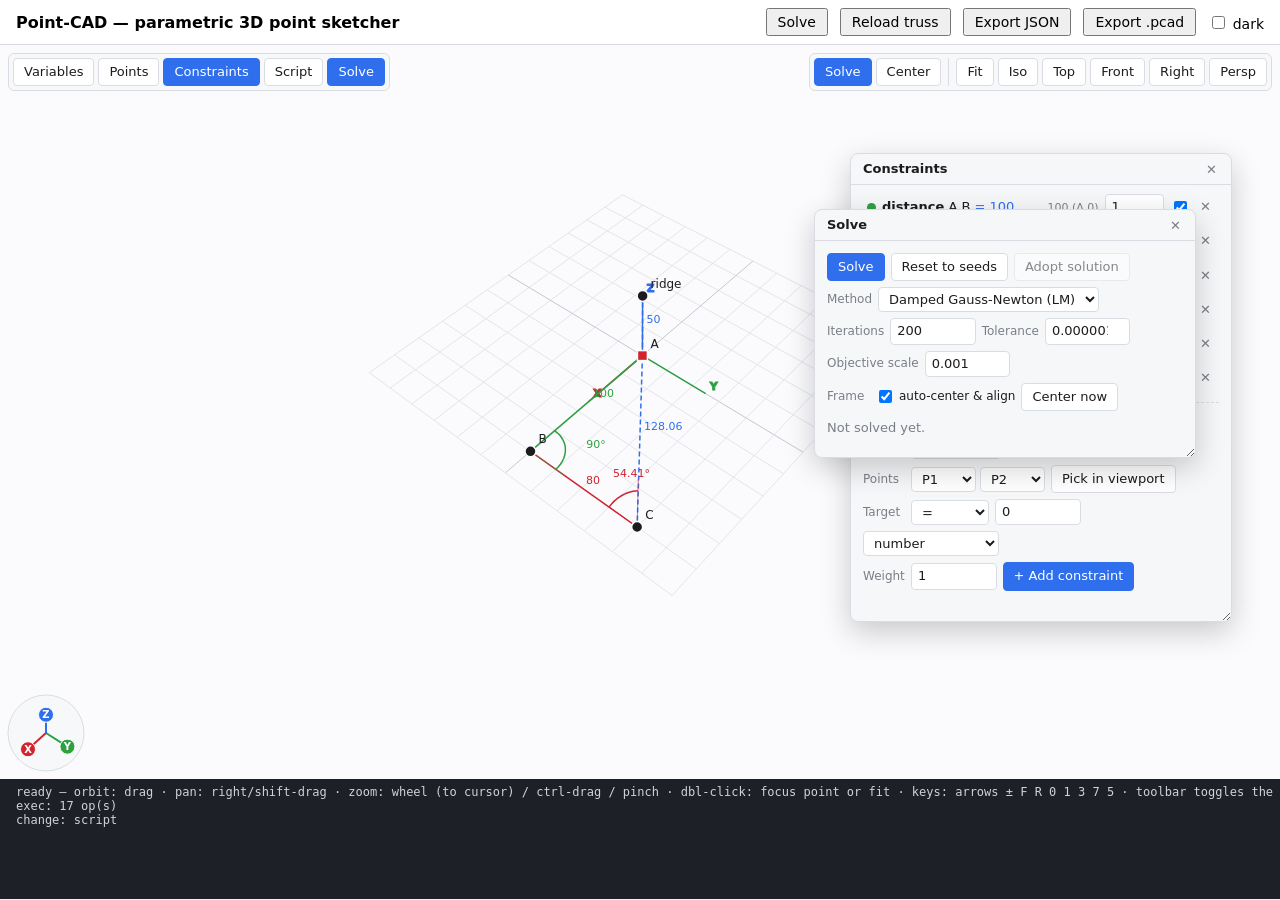
<file: demo/index.html>
<!doctype html>
<html lang="en">
<head>
    <meta charset="utf-8"/>
    <title>Point-CAD demo</title>
    <meta content="width=device-width, initial-scale=1" name="viewport"/>
    <style>
        html,
        body {
            margin: 0;
            height: 100%;
            font: 14px system-ui,
            sans-serif;
            background: #eef0f3;
        }

        header {
            display: flex;
            gap: 12px;
            align-items: center;
            padding: 8px 16px;
            background: #fff;
            border-bottom: 1px solid #d9dde3;
        }

        header h1 {
            font-size: 16px;
            margin: 0 auto 0 0;
        }

        point-cad {
            display: block;
            height: calc(100vh - 46px - 120px);
        }

        #log {
            height: 120px;
            overflow: auto;
            margin: 0;
            padding: 6px 16px;
            font: 12px ui-monospace,
            Menlo,
            Consolas,
            monospace;
            background: #1d2026;
            color: #cfd3d9;
            box-sizing: border-box;
        }

        button {
            font: inherit;
            padding: 4px 10px;
        }
    </style>
    <script src="../index.js" type="module"></script>
    <!-- manifest:seo:start (generated by scripts/apply-seo.ts — do not edit) -->
    <link href="https://pcad.cognotik.com/demo/index.html" rel="canonical"/>
    <meta content="A point-based CAD system for designing complex geometries." name="description"/>
    <meta content="website" property="og:type"/>
    <meta content="Mathematical Explorations" property="og:site_name"/>
    <meta content="Point CAD" property="og:title"/>
    <meta content="A point-based CAD system for designing complex geometries." property="og:description"/>
    <meta content="https://pcad.cognotik.com/demo/index.html" property="og:url"/>
    <meta content="https://math.cognotik.com/assets/og-image.png" property="og:image"/>
    <meta content="summary_large_image" name="twitter:card"/>
    <meta content="Point CAD" name="twitter:title"/>
    <meta content="A point-based CAD system for designing complex geometries." name="twitter:description"/>
    <meta content="https://math.cognotik.com/assets/og-image.png" name="twitter:image"/>
    <script type="application/ld+json">
        {
            "@context": "https://schema.org",
            "@type": "WebApplication",
            "name": "Point CAD",
            "description": "A point-based CAD system for designing complex geometries.",
            "url": "https://pcad.cognotik.com/demo/index.html",
            "image": "https://math.cognotik.com/assets/og-image.png",
            "isPartOf": {
                "@type": "WebSite",
                "name": "Mathematical Explorations",
                "url": "https://math.cognotik.com"
            }
        }
    </script>
    <!-- manifest:seo:end -->
</head>
<body>
<header>
    <h1>Point-CAD — parametric 3D point sketcher</h1>
    <button id="solve">Solve</button>
    <button id="load">Reload truss</button>
    <button id="export-json">Export JSON</button>
    <button id="export-pcad">Export .pcad</button>
    <label><input id="dark" type="checkbox"/> dark</label>
</header>

<point-cad
        id="cad"
        panels="variables,points,constraints,script,solve"
        src="./truss.pcad"
></point-cad>
<pre id="log"></pre>

<script type="module">
    const el = document.getElementById('cad');
    const log = document.getElementById('log');
    const say = (s) => {
        log.textContent += s + '\n';
        log.scrollTop = log.scrollHeight;
    };

    el.addEventListener('pointcad:solve', (e) => {
        const r = e.detail.result;
        say(
            `solve: converged=${r.converged} iterations=${r.iterations} residual=${r.residualNorm.toExponential(3)} dof=${JSON.stringify(r.dof)}`
        );
    });
    el.addEventListener('pointcad:error', (e) =>
        say(`error [${e.detail.kind}]: ${JSON.stringify(e.detail.detail)}`)
    );
    el.addEventListener('pointcad:exec', (e) => say(`exec: ${e.detail.ops.length} op(s)`));
    el.addEventListener('pointcad:change', (e) => {
        if (['set', 'script'].includes(e.detail.reason)) say(`change: ${e.detail.reason}`);
    });

    // Fallback when the page is opened from file:// and fetch() is blocked.
    const FALLBACK = `space euclidean3
units mm deg
var beamLength = 120 locked
var theta = 30
point A at (0, 0, 0) fixed
point B at (100, 0, 0)
point C at (100, 80, 0)
point D at (0, 0, 50) label "ridge"
distance A B = 100
distance B C = beamLength
distance A C -> min
distance A D -> max weight 0.5
angle A B C = 90
angle B C D = theta weight 2 note "roof pitch"
view camera (300, 250, 400) target (50, 40, 20) up (0, 0, 1) perspective
`;
    el.addEventListener(
        'pointcad:error',
        (e) => {
            if (e.detail.kind === 'load') el.fromScript(FALLBACK);
        },
        {once: true}
    );

    document.getElementById('solve').onclick = () => el.solve();
    document.getElementById('load').onclick = () =>
        el.setAttribute('src', './truss.pcad?' + Date.now());
    document.getElementById('export-json').onclick = () =>
        download('sketch.json', JSON.stringify(el.toJSON(), null, 2));
    document.getElementById('export-pcad').onclick = () => download('sketch.pcad', el.toScript());
    document.getElementById('dark').onchange = (e) =>
        el.setAttribute('theme', e.target.checked ? 'dark' : 'light');

    function download(name, text) {
        const a = document.createElement('a');
        a.href = URL.createObjectURL(new Blob([text], {type: 'text/plain'}));
        a.download = name;
        a.click();
        URL.revokeObjectURL(a.href);
    }

    say(
        'ready — orbit: drag · pan: right/shift-drag · zoom: wheel (to cursor) / ctrl-drag / pinch · dbl-click: focus point or fit · keys: arrows ± F R 0 1 3 7 5 · toolbar toggles the tool windows'
    );
</script>
</body>
</html>
</file>
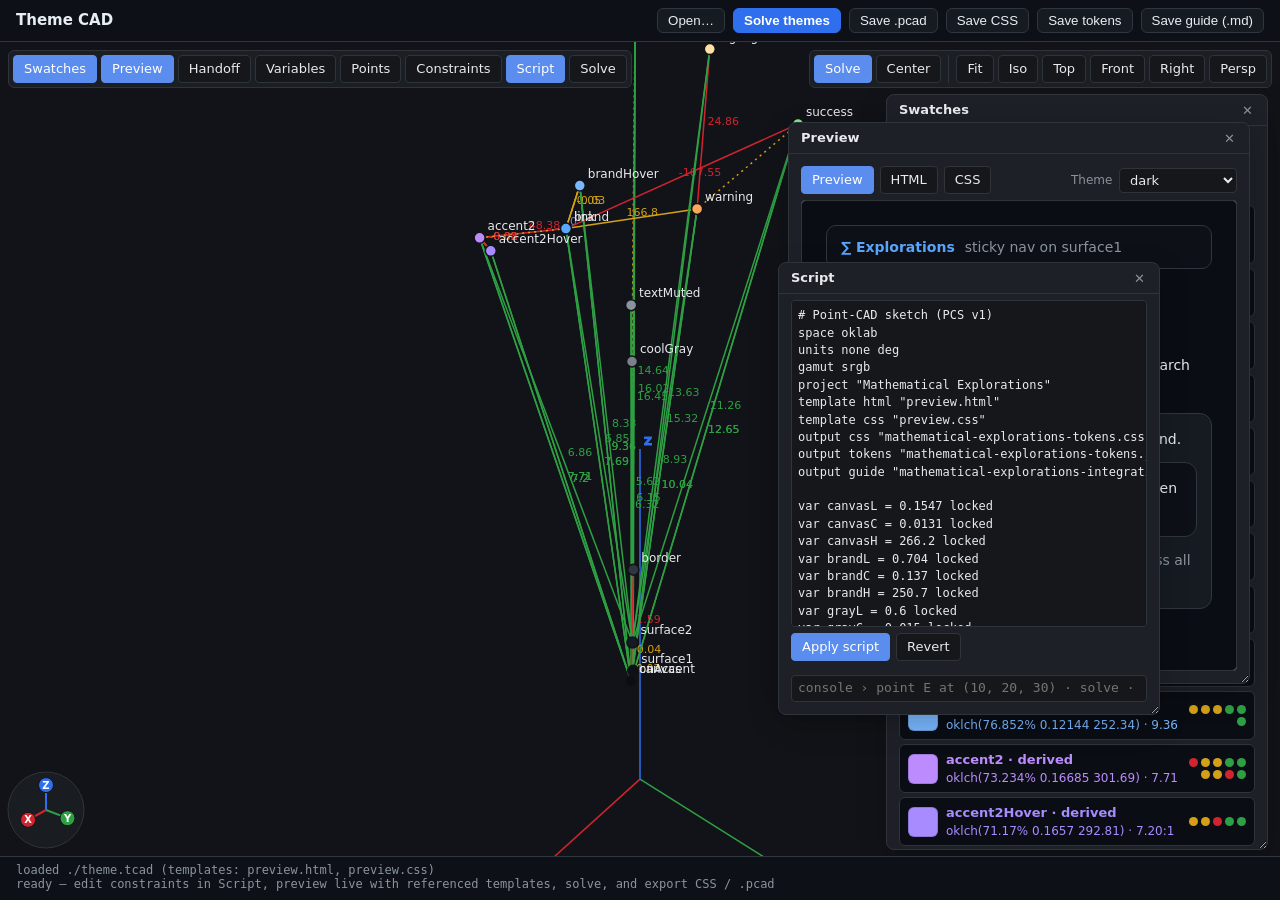
<file: theme-designer/index.html>
<!doctype html>
<html lang="en">
<head>
    <meta charset="utf-8"/>
    <meta content="width=device-width, initial-scale=1" name="viewport"/>
    <title>Theme CAD — Point-CAD Theme Designer</title>
    <link rel="manifest" href="./manifest.webmanifest"/>
    <link rel="icon" href="./icon.svg" type="image/svg+xml"/>
    <link rel="apple-touch-icon" href="./icon.svg"/>
    <meta name="theme-color" content="#0a0d14"/>
    <style>
        html,
        body {
            height: 100%;
            margin: 0;
            background: #0a0d14;
            color: #e6edf3;
            font: 14px/1.5 'Inter',
            system-ui,
            -apple-system,
            sans-serif;
            display: flex;
            flex-direction: column;
        }

        header {
            display: flex;
            gap: 8px;
            align-items: center;
            flex-wrap: wrap;
            padding: 8px 16px;
            background: #0d1117;
            border-bottom: 1px solid #30363d;
        }

        header h1 {
            font-size: 15px;
            font-weight: 600;
            margin: 0 auto 0 0;
            color: #e6edf3;
        }

        header button {
            font: 13px/1.4 inherit;
            padding: 4px 10px;
            border-radius: 6px;
            border: 1px solid #30363d;
            background: #161b22;
            color: #e6edf3;
            cursor: pointer;
        }

        header button:hover {
            border-color: #58a6ff;
        }

        header button.primary {
            background: #2f6fed;
            border-color: #2f6fed;
            color: #fff;
            font-weight: 600;
        }

        point-cad {
            flex: 1;
            min-height: 0;
            display: block;
        }

        #log {
            height: 44px;
            overflow: auto;
            margin: 0;
            padding: 6px 16px;
            font: 12px ui-monospace, Menlo, Consolas, monospace;
            background: #0d1117;
            color: #8b949e;
            border-top: 1px solid #30363d;
            box-sizing: border-box;
        }

        #boot-error {
            display: none;
            padding: 1.5rem;
            font-family: ui-monospace, monospace;
            color: #ffa657;
            white-space: pre-wrap;
        }
    </style>
    <!-- manifest:seo:start (generated by scripts/apply-seo.ts — do not edit) -->
    <link href="https://pcad.cognotik.com/theme-designer/index.html" rel="canonical"/>
    <meta content="A theme designer for PointCAD, allowing you to create and customize themes for your CAD projects."
          name="description"/>
    <meta content="website" property="og:type"/>
    <meta content="Mathematical Explorations" property="og:site_name"/>
    <meta content="Theme CAD" property="og:title"/>
    <meta content="A theme designer for PointCAD, allowing you to create and customize themes for your CAD projects."
          property="og:description"/>
    <meta content="https://pcad.cognotik.com/theme-designer/index.html" property="og:url"/>
    <meta content="https://math.cognotik.com/assets/og-image.png" property="og:image"/>
    <meta content="https://math.cognotik.com/videos/demo_themecad.mp4" property="og:video"/>
    <meta content="summary_large_image" name="twitter:card"/>
    <meta content="Theme CAD" name="twitter:title"/>
    <meta content="A theme designer for PointCAD, allowing you to create and customize themes for your CAD projects."
          property="twitter:description"/>
    <meta content="https://math.cognotik.com/assets/og-image.png" name="twitter:image"/>
    <script type="application/ld+json">
        {
            "@context": "https://schema.org",
            "@type": "WebApplication",
            "name": "Theme CAD",
            "description": "A theme designer for PointCAD, allowing you to create and customize themes for your CAD projects.",
            "url": "https://pcad.cognotik.com/theme-designer/index.html",
            "image": "https://math.cognotik.com/assets/og-image.png",
            "isPartOf": {
                "@type": "WebSite",
                "name": "Mathematical Explorations",
                "url": "https://math.cognotik.com"
            }
        }
    </script>
    <!-- manifest:seo:end -->
</head>
<body>
<header>
    <h1>Theme CAD</h1>
    <button data-action="open" title="Open a .tcad / .pcad constraint file (or pass ?src=<url>)">Open…</button>
    <button class="primary" data-action="solve">Solve themes</button>
    <button data-export="pcad" title="Save the constraint script (.pcad)">Save .pcad</button>
    <button data-export="css" title="Publish the solved CSS custom properties">Save CSS</button>
    <button data-export="tokens" title="Export W3C Design Tokens JSON">Save tokens</button>
    <button data-export="md" title="Export markdown integration guide">Save guide (.md)</button>
</header>

<point-cad
        id="cad"
        theme="dark"
        src="./theme.tcad"
        open="swatches,preview,script"
        panels="swatches,preview,handoff,variables,points,constraints,script,solve"
></point-cad>
<pre id="log"></pre>
<pre id="boot-error"></pre>

<script type="module">
    if ('serviceWorker' in navigator) {
        navigator.serviceWorker.register('./sw.js').catch((err) => {
            console.warn('Service worker registration skipped:', err);
        });
    }

    const HARNESS_URL = '../extensions/theme/ui/harness.js';
    try {
        const {bootHarness} = await import(HARNESS_URL);
        await bootHarness(document.getElementById('cad'), {log: document.getElementById('log')});
    } catch (err) {
        const el = document.getElementById('boot-error');
        el.style.display = 'block';
        el.textContent =
            'Could not load the theme-designer harness from "' +
            HARNESS_URL +
            '".\n\n' +
            err;
    }
</script>
</body>
</html>
</file>
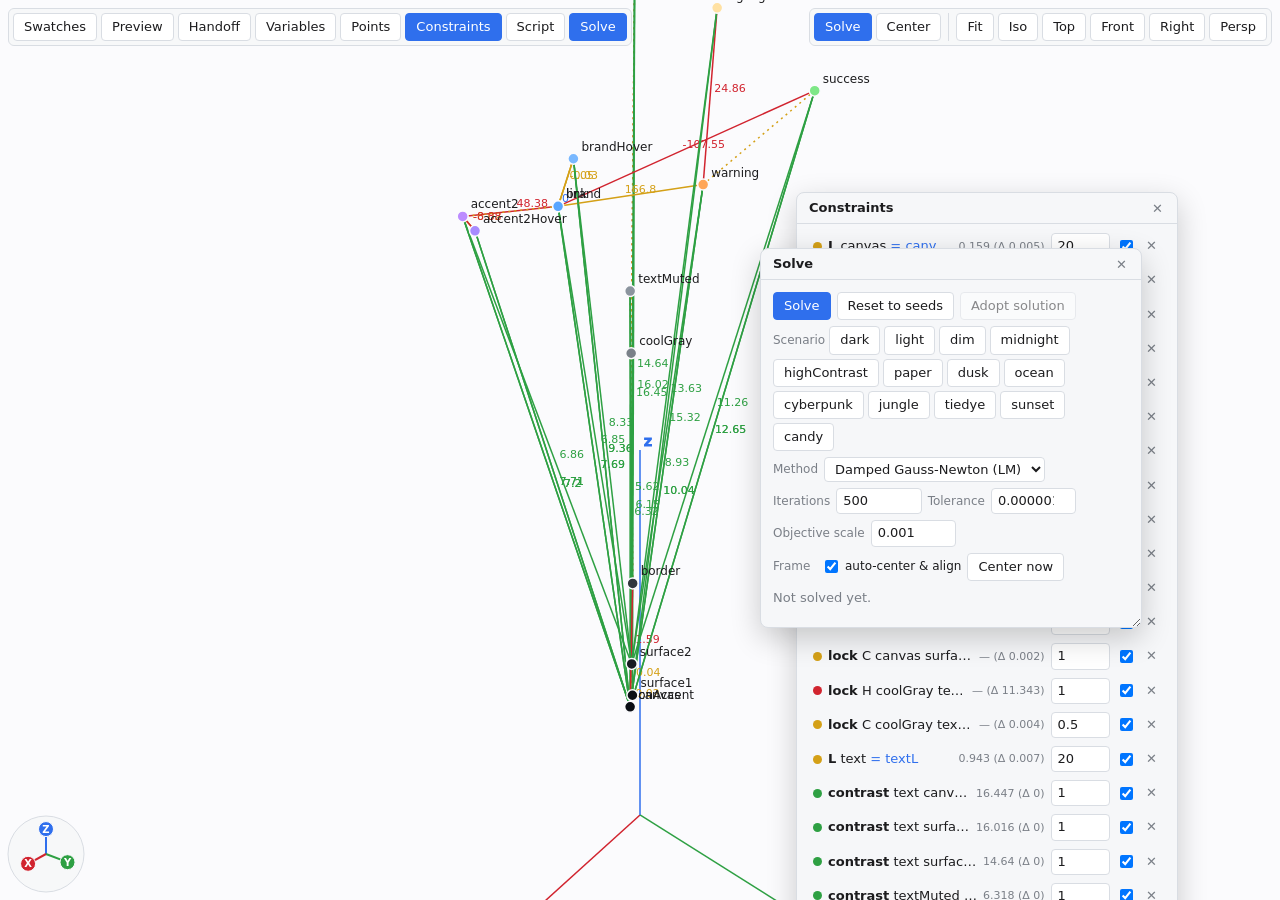
<file: demo/math.theme_design.html>
<!doctype html>
<html lang="en">
<head>
    <meta charset="utf-8" />
    <meta name="viewport" content="width=device-width, initial-scale=1" />
    <title>Mathematical Explorations — theme designer harness</title>
    <style>
        html, body { height: 100%; margin: 0; background: #0a0d14; color: #e6edf3;
            font: 14px/1.5 'Inter', system-ui, -apple-system, sans-serif; }
        #boot-error { display: none; padding: 1.5rem; font-family: ui-monospace, monospace;
            color: #ffa657; white-space: pre-wrap; }
    </style>
</head>
<body>
    <point-cad
            id="cad"
            panels="swatches,preview,handoff,variables,points,constraints,script,solve"
    ></point-cad>
    <pre id="boot-error"></pre>

    <!-- ───────────────────────────────────────────────────────────────
         The complete theme document. `pcad` is the sketch (one JSON
         string); the `doc.*` fields populate the Handoff window and are
         written verbatim into <project>-integration.md by Save guide.
         ─────────────────────────────────────────────────────────────── -->
    <script type="application/json" id="theme-doc">
{
  "generator": "analyze.op",
  "generated": "2025-01-01T00:00:00Z",
   "pcad": "# theme_design — Mathematical Explorations (Fun With Math)\n# One colour model, thirteen themes: `dark` found in the CSS, twelve proposed\n# (`light`, `dim`, `midnight`, `highContrast`, `paper`, `dusk`, `ocean`,\n# `cyberpunk`, `jungle`, `tiedye`, `sunset`, `candy`).\n#\n# TOKEN NAMES: the emitter writes `--color-<point name>` (canvas →\n# --color-canvas, textMuted → --color-text-muted) UNLESS the point carries a\n# `label`, in which case the label wins. preview.css and the integration\n# plumbing read --color-canvas / --color-brand, so no exported point may be\n# labelled — see the note above the inputs for what happens when one is.\nspace oklab\nunits none deg\ngamut srgb\n\n# ---- variables ----------------------------------------------------------\n# Every theme-dependent number is a variable, so a theme block flips a sign\n# or raises a floor without touching a rule. Sign convention: positive steps\n# move away from the canvas on dark themes, negative on light ones.\n# `locked` = not solver-adjustable (a theme may still set it).\n#\n# The design inputs (canvas, brand, coolGray) are *pinned* points: each axis\n# is held by a `locked` variable that every theme block sets. A pin needs\n# BOTH of the following, and the pins MUST keep both:\n#   1. the variable is `locked` — otherwise `L canvas = canvasL` is an\n#      equation between two unknowns and the solver satisfies it by dragging\n#      the variable to wherever the point drifts;\n#   2. the pin rule carries `weight 20` — otherwise it is a weight-1 residual\n#      measured in L units (a 0.04 miss costs 0.0016) competing with contrast\n#      residuals measured in ratio units (a 0.5 miss costs 0.25), and the\n#      least-squares compromise always sacrifices the pin. That is exactly\n#      what an earlier emit showed: the light-theme floors pushed the *canvas*\n#      brighter (light L 102.2%, paper L 98.6% — both outside sRGB, which the\n#      preview paints as near-black) instead of pulling the accents darker;\n#      light's ramp stretched to 6.9-pt steps and dark's canvas chroma drifted\n#      0.0131 → 0.0150 for the same reason. At weight 20 a pin costs 400×\n#      more to violate than any single floor, so the canvas stays put and the\n#      accents move.\n# (Anchors do not work either: a theme block cannot re-anchor a fixed literal.)\nvar canvasL     = 0.1547 locked    # body base #0a0d14 = oklch(15.47% 0.0131 266.2)\nvar canvasC     = 0.0131 locked\nvar canvasH     = 266.2  locked\nvar brandL      = 0.704  locked    # --accent #58a6ff = oklch(70.41% 0.1368 250.7)\nvar brandC      = 0.137  locked\nvar brandH      = 250.7  locked\nvar grayL       = 0.60   locked    # reading gray: hue/chroma shared by text, muted, border\nvar grayC       = 0.015  locked\nvar grayH       = 255    locked\nvar stepL       = 0.041  locked    # surface ramp: canvas→surface1 +0.023, surface1→surface2 +0.059 (locked at the mean)\nvar textL       = 0.936  locked    # body-text lightness pin (observed 93.588%)\nvar bodyC       = 7      locked    # body text floor (AAA)\nvar mutedC      = 4.5    locked    # secondary text floor (AA; measured 6.0:1 on canvas)\nvar uiC         = 3      locked    # non-text UI floor (hairlines, hover fills)\nvar accent2C    = 0.165  locked    # violet saturation, per theme (was `shared`: a blue-leaning accent2 at L 76–80% must drop to ≈0.12–0.14 to stay in sRGB, and one shared value would have dulled every theme for the sake of one)\nvar hoverStep   = 0.069  locked    # brand→brandHover measured +0.069 L\nvar hoverDC     = -0.029 locked    # brand→brandHover measured 0.137 → 0.108 C (hover desaturates)\nvar a2HoverStep = -0.026 locked    # accent2→accent2Hover measured −0.026 L\nvar a2HoverDH   = -12    locked    # accent2→accent2Hover measured 302.7° → 290.9°\nvar a2DH        = 52     locked    # brand→accent2 hue offset, measured 250.7° → 302.7°\nvar successDH   = -103   locked    # brand→success, measured 250.7° → 147.9°\nvar warningDH   = 166    locked    # brand→warning, measured 250.7° → 56.9° (shortest arc)\n# The three offsets are what make a brandH change re-colour the whole accent\n# family. A theme that moves brandH a little (midnight, 205°) leaves them\n# alone and lets the family rotate with it; a theme that moves it far (dim\n# 190°, highContrast 95°, dusk 340°, ocean 195°, cyberpunk 345°, jungle 145°,\n# tiedye 330°, sunset 45°, candy 355°) re-sets them so success stays\n# green-to-teal, warning stays warm and accent2 lands on a deliberate\n# complementary hue for the new brand.\n\n# ---- inputs (pinned by the locked variables above) ----------------------\n# NO `label` ON THESE THREE. The previous revision labelled them (body base,\n# --accent, reading gray) and the emitter named the tokens after the labels:\n# --color-body-base, --color-accent, --color-reading-gray. preview.css reads\n# var(--color-canvas, #0a0d14) and var(--color-brand, #58a6ff); with the\n# names mismatched every theme fell back to the DARK LITERALS baked into the\n# template — light and paper rendered on a near-black canvas, and dim /\n# midnight / highContrast / dusk all sat on #0a0d14 with a blue brand, so\n# they looked like clones. The solver output itself was correct the whole\n# time (light canvas 98.5%, paper 96%). Unlabelled, they emit as\n# --color-canvas / --color-brand / --color-cool-gray, which is what the\n# preview, the token map and the plumbing expect.\npoint canvas     at #0a0d14                derived   # body base     — oklch(15.5% 0.013 266)\npoint brand      at #58a6ff                derived   # --accent      — oklch(70.4% 0.137 250.7)\npoint coolGray   at oklch(60% 0.015 255)   derived   # reading gray  — hue/chroma shared by text, muted, border (emits as --color-cool-gray; no stylesheet consumes it)\nL canvas   = canvasL weight 20\nC canvas   = canvasC weight 20\nH canvas   = canvasH weight 20\nL brand    = brandL  weight 20\nC brand    = brandC  weight 20\nH brand    = brandH  weight 20\nL coolGray = grayL   weight 20\nC coolGray = grayC   weight 20\nH coolGray = grayH   weight 20\n\n# ---- outputs (seeds = observed dark-theme values) -----------------------\npoint surface1     at #0d1117  derived   # --bg / nav / browse-bar\npoint surface2     at #161b22  derived   # --surface / cards / modal\npoint border       at #30363d  derived   # --border\npoint text         at #e6edf3  derived   # --text\npoint textMuted    at #8b949e  derived   # --text-muted\npoint link         at #58a6ff  derived   # nav + body links\npoint brandHover   at #79b8ff  derived   # gradient partner / launch buttons\npoint accent2      at #bc8cff  derived   # --accent2\npoint accent2Hover at #a78bff  derived   # cat-tab gradient / nav-section-link\npoint success      at #7ee787  derived   # --accent3\npoint warning      at #ffa657  derived   # --accent4\npoint highlight    at #ffe1a3  derived   # <mark> foreground\npoint onAccent     at #0a0d14  derived   # text on filled accents\n\n# ---- surfaces: even lightness ramp, canvas hue, one chroma for the ramp --\ndL canvas surface1 = stepL weight 5          # holds ±0.02 (see §3.4); weighted so a floor moves the foreground, not the ramp\ndL surface1 surface2 = stepL weight 5\nlock H canvas surface1 surface2 weight 0.3   # surfaces take the canvas hue: dusk / paper tint the whole ramp\nlock C canvas surface1 surface2              # measured 0.0131 / 0.0127 / 0.0128 — the ramp shares the canvas chroma\n\n# ---- reading family: one hue and chroma, lightness by contrast ---------\nlock H coolGray text textMuted border\nlock C coolGray text textMuted border weight 0.5\nL text = textL weight 20                     # pin: keep today's body text; flips to ~0.24 on light themes\ncontrast text canvas        >= bodyC         # AAA body text (currently 15.6:1)\ncontrast text surface1      >= bodyC         # nav / browse-bar copy (currently ≈14:1)\ncontrast text surface2      >= bodyC         # cards / modal body (currently 12.4:1)\ncontrast textMuted canvas   >= mutedC        # AA (currently 6.0:1)\ncontrast textMuted surface1 >= mutedC        # nav secondary copy (currently ≈5.8:1)\ncontrast textMuted surface2 >= mutedC        # AA on cards (currently 4.2:1 — FAILS)\ncontrast border canvas      >= uiC           # UI component floor (currently 2.0:1 — FAILS)\n# textMuted and border are seeded at their floors; the contrast rules lift\n# them only where a seed falls short (F1, F2). No `-> min` pull toward the\n# canvas: the canvas is a pinned, solver-visible point and the pull would\n# only add residual.\n\n# ---- links and brand states --------------------------------------------\nlock H brand link\nlock C brand link\ncontrast link canvas   >= 4.5                # currently 8.2:1\ncontrast link surface2 >= 4.5                # body links inside cards and the modal (currently 6.6:1)\ndistance link brand -> min weight 0.2        # links are the brand colour today\nlock H brand brandHover\ndL brand brandHover = hoverStep\ndC brand brandHover = hoverDC\ncontrast brandHover canvas   >= 4.5\ncontrast brandHover surface2 >= uiC          # hover fill / gradient stop on cards\n\n# ---- violet accent ------------------------------------------------------\ndH brand accent2 = a2DH                      # measured 250.7° → 302.7°\nlock L brand accent2 weight 0.3              # 70.4% vs 72.2% — soft\nC accent2 = accent2C\ncontrast accent2 canvas   >= 4.5             # currently 7.6:1\ncontrast accent2 surface2 >= 4.5             # tag chips live on cards (currently 6.9:1)\nlock C accent2 accent2Hover\ndL accent2 accent2Hover = a2HoverStep\ndH accent2 accent2Hover = a2HoverDH\ncontrast accent2Hover canvas >= 4.5          # active nav link must stand on its own (currently 7.0:1)\n\n# ---- status hues --------------------------------------------------------\ndH brand success = successDH                 # 250.7° → 147.9°\ndH brand warning = warningDH                 # 250.7° → 56.9° (shortest arc)\nlock L success warning weight 0.1            # soft: comparable badge weight in proposed themes; too weak to close the dark 6-pt gap\ncontrast success canvas   >= 4.5             # currently 11.9:1\ncontrast warning canvas   >= 4.5             # currently 9.8:1\ncontrast success surface2 >= 4.5             # category badges sit on entry cards (9.6:1)\ncontrast warning surface2 >= 4.5             # (7.9:1)\ndH warning highlight = 28                    # <mark> is a lighter, softer warning\ncontrast highlight canvas   >= bodyC\ncontrast highlight surface2 >= 4.5           # marks appear inside .entry-card (11.4:1)\n\n# ---- text on filled controls -------------------------------------------\nlock L canvas onAccent weight 10\nlock C canvas onAccent weight 10\nlock H canvas onAccent weight 10\ncontrast onAccent brand        >= 4.5\ncontrast onAccent brandHover   >= 4.5        # hover keeps its label legible\ncontrast onAccent accent2      >= 4.5\ncontrast onAccent accent2Hover >= 4.5\ncontrast onAccent success      >= 4.5        # filled game badge\ncontrast onAccent warning      >= 4.5        # filled essay badge\n\n# ---- themes -------------------------------------------------------------\n# Theme blocks set variables and re-seed points only; every rule above\n# applies unchanged to all thirteen. The `canvas` / `brand` / `coolGray`\n# lines inside a block are seeds that match that theme's pins, so the solver\n# starts on the answer instead of walking there from the dark values.\n#\n# Every other seed is placed *inside* every floor of its own canvas with\n# ≈0.01–0.02 L to spare (light-polarity accents at L ≤ 50% so they clear\n# 4.5:1 on a surface2 of ≈89–91%; dark-polarity hairlines at the L that gives\n# 3:1 on that canvas). Starting with no unmet rule means nothing tugs on the\n# pins, and every proposed theme should solve within ΔE 0.05 of its seeds.\n#\n# Diversity: the twelve proposed brands sit around the hue wheel — light 252°\n# (blue), dim 190° (teal), midnight 205° (electric cyan), highContrast 95°\n# (yellow), paper 248° (ink blue), dusk 340° (pink), ocean 195° (aqua),\n# cyberpunk 345° (neon magenta), jungle 145° (leaf green), tiedye 330°\n# (magenta), sunset 45° (tangerine), candy 355° (raspberry) — and the dark\n# variants differ in canvas lightness (5 / 7 / 12 / 17 / 18 / 20 / 22 / 30%),\n# tint (neutral, blue-green, indigo, navy, violet, forest, plum) and ramp\n# width, instead of being near-clones of #0a0d14. The four light themes\n# differ in canvas tint too: light is cool-neutral, paper sepia, tiedye\n# lavender-pink and candy mint.\n# (If they still look alike in the Preview window, check the emitted token\n# names first: a preview that never receives --color-canvas / --color-brand\n# paints every theme on the dark fallback literals.)\n\ntheme dark {                                  # found: the entire current design\n  var canvasL     = 0.1547\n  var canvasC     = 0.0131\n  var canvasH     = 266.2\n  var brandL      = 0.704\n  var brandC      = 0.137\n  var brandH      = 250.7\n  var grayL       = 0.60\n  var grayC       = 0.015\n  var grayH       = 255\n  var stepL       = 0.041\n  var textL       = 0.936\n  var hoverStep   = 0.069\n  var hoverDC     = -0.029\n  var a2HoverStep = -0.026\n}\n\ntheme light {                                 # proposed — no light scheme exists in the CSS\n  var canvasL     = 0.985\n  var canvasC     = 0.004\n  var canvasH     = 250\n  var brandL      = 0.50                      # ≤ 50.8% so link (= brand) clears 4.5:1 on surface2 (L 91.5%)\n  var brandC      = 0.16\n  var brandH      = 252\n  var grayL       = 0.45\n  var grayC       = 0.015\n  var grayH       = 255\n  var stepL       = -0.035                    # ramp descends from a bright canvas\n  var textL       = 0.24\n  var hoverStep   = -0.07                     # hover darkens on light canvases\n  var hoverDC     = -0.01\n  var a2HoverStep = -0.05\n  # seeds only — every point on the correct side of the canvas, inside its floors\n  canvas       at oklch(98.5% 0.004 250)\n  brand        at oklch(50% 0.16 252)\n  coolGray     at oklch(45% 0.015 255)\n  surface1     at oklch(95% 0.004 250)\n  surface2     at oklch(91.5% 0.004 250)\n  border       at oklch(63% 0.015 255)        # 3:1 on a near-white canvas needs L ≤ 65% (see §10)\n  text         at oklch(24% 0.015 255)\n  textMuted    at oklch(47% 0.015 255)        # 4.5:1 on surface2 needs L ≤ 50%\n  link         at oklch(50% 0.16 252)\n  brandHover   at oklch(43% 0.15 252)\n  accent2      at oklch(47% 0.165 304)\n  accent2Hover at oklch(42% 0.165 292)\n  success      at oklch(46% 0.14 149)         # greens carry more Y per L: 4.5:1 on surface2 needs L ≤ 47%\n  warning      at oklch(47% 0.14 58)\n  highlight    at oklch(42% 0.10 86)          # 7:1 on the canvas needs L ≤ 45%\n  onAccent     at oklch(98.5% 0.004 250)\n}\n\ntheme dim {                                   # proposed — soft slate-teal for long reading: lighter blue-green canvas, teal brand, blue chips\n  var canvasL     = 0.30\n  var canvasC     = 0.014\n  var canvasH     = 200\n  var brandL      = 0.76\n  var brandC      = 0.11                      # calm teal\n  var brandH      = 190\n  var grayL       = 0.62\n  var grayC       = 0.012\n  var grayH       = 200\n  var stepL       = 0.03                      # narrow ramp: surface2 stays at L 36% so the L 78% accents clear 4.5:1 on it\n  var textL       = 0.89\n  var hoverStep   = 0.06\n  var hoverDC     = -0.02\n  var accent2C    = 0.12                      # blue at L 78% leaves sRGB above ≈0.13\n  var a2DH        = 60                        # 190° → 250°: the tag chips are the dark theme's blue\n  var successDH   = -45                       # 190° → 145° green\n  var warningDH   = -135                      # 190° → 55° amber\n  canvas       at oklch(30% 0.014 200)\n  brand        at oklch(76% 0.11 190)\n  coolGray     at oklch(62% 0.012 200)\n  surface1     at oklch(33% 0.014 200)\n  surface2     at oklch(36% 0.014 200)\n  border       at oklch(58% 0.012 200)        # 3:1 on an L 30% canvas needs L ≈ 57%\n  text         at oklch(89% 0.012 200)\n  textMuted    at oklch(75% 0.012 200)        # 4.5:1 on surface2 (L 36%) needs L ≈ 74%\n  link         at oklch(76% 0.11 190)\n  brandHover   at oklch(82% 0.09 190)\n  accent2      at oklch(78% 0.12 250)\n  accent2Hover at oklch(75.4% 0.12 238)\n  success      at oklch(80% 0.13 145)\n  warning      at oklch(78% 0.12 55)\n  highlight    at oklch(90% 0.07 83)\n  onAccent     at oklch(30% 0.014 200)\n}\n\ntheme midnight {                              # proposed — OLED black with an electric cyan brand; the family rotates with it (periwinkle / lime / coral)\n  var canvasL     = 0.05\n  var canvasC     = 0.003\n  var canvasH     = 240\n  var brandL      = 0.80\n  var brandC      = 0.13\n  var brandH      = 205\n  var grayL       = 0.60\n  var grayC       = 0.008\n  var grayH       = 220\n  var stepL       = 0.06                      # wide ramp so the surfaces still separate from true black\n  var textL       = 0.96\n  var hoverStep   = 0.06\n  var hoverDC     = -0.04\n  var accent2C    = 0.13                      # blue-violet at L 78% leaves sRGB above ≈0.14\n  canvas       at oklch(5% 0.003 240)\n  brand        at oklch(80% 0.13 205)\n  coolGray     at oklch(60% 0.008 220)\n  surface1     at oklch(11% 0.003 240)\n  surface2     at oklch(17% 0.003 240)\n  border       at oklch(48% 0.008 220)        # 3:1 against near-black needs Y ≥ 0.10, i.e. L ≈ 47%\n  text         at oklch(96% 0.008 220)\n  textMuted    at oklch(66% 0.008 220)\n  link         at oklch(80% 0.13 205)\n  brandHover   at oklch(86% 0.09 205)\n  accent2      at oklch(78% 0.13 257)         # brand + 52° = periwinkle\n  accent2Hover at oklch(75.4% 0.13 245)\n  success      at oklch(86% 0.17 102)         # brand − 103° = lime\n  warning      at oklch(78% 0.13 11)          # brand + 166° = coral\n  highlight    at oklch(92% 0.075 39)\n  onAccent     at oklch(5% 0.003 240)\n}\n\ntheme highContrast {                          # proposed — achromatic greys, AAA everywhere, the conventional high-contrast yellow brand\n  var canvasL     = 0.07\n  var canvasC     = 0.002                     # effectively achromatic canvas and greys (not 0: hue locks need a defined hue)\n  var canvasH     = 266\n  var brandL      = 0.88\n  var brandC      = 0.16\n  var brandH      = 95\n  var grayL       = 0.78\n  var grayC       = 0.004\n  var grayH       = 255\n  var stepL       = 0.05\n  var textL       = 0.985\n  var hoverStep   = 0.06\n  var hoverDC     = -0.04\n  var mutedC      = 7                         # secondary text to AAA\n  var uiC         = 4.5                       # hairlines to the text floor\n  var accent2C    = 0.09                      # lavender at L 80% leaves sRGB above ≈0.10\n  var a2DH        = -175                      # 95° → 280° lavender\n  var successDH   = 50                        # 95° → 145° green\n  var warningDH   = -45                       # 95° → 50° orange\n  canvas       at oklch(7% 0.002 266)\n  brand        at oklch(88% 0.16 95)\n  coolGray     at oklch(78% 0.004 255)\n  surface1     at oklch(12% 0.002 266)\n  surface2     at oklch(17% 0.002 266)\n  border       at oklch(58% 0.004 255)        # 4.5:1 against near-black needs L ≈ 56%\n  text         at oklch(98.5% 0.004 255)\n  textMuted    at oklch(78% 0.004 255)        # 7:1 on surface2 (L 17%) needs L ≈ 70%\n  link         at oklch(88% 0.16 95)\n  brandHover   at oklch(94% 0.12 95)\n  accent2      at oklch(80% 0.09 280)\n  accent2Hover at oklch(77.4% 0.09 268)\n  success      at oklch(86% 0.15 145)\n  warning      at oklch(84% 0.13 50)\n  highlight    at oklch(94% 0.07 78)\n  onAccent     at oklch(7% 0.002 266)\n}\n\ntheme paper {                                 # proposed — warm sepia with an ink-blue brand; the reading family turns warm via grayH\n  var canvasL     = 0.96\n  var canvasC     = 0.022                     # visible sepia tint; flows into the ramp via lock C/H\n  var canvasH     = 85\n  var brandL      = 0.46\n  var brandC      = 0.13\n  var brandH      = 248\n  var grayL       = 0.42\n  var grayC       = 0.022\n  var grayH       = 70\n  var stepL       = -0.03\n  var textL       = 0.27\n  var hoverStep   = -0.07\n  var hoverDC     = -0.01\n  var a2HoverStep = -0.05\n  canvas       at oklch(96% 0.022 85)\n  brand        at oklch(46% 0.13 248)\n  coolGray     at oklch(42% 0.022 70)\n  surface1     at oklch(93% 0.022 85)\n  surface2     at oklch(90% 0.022 85)\n  border       at oklch(62% 0.022 70)         # 3:1 on an L 96% canvas needs L ≤ 64%\n  text         at oklch(27% 0.022 70)\n  textMuted    at oklch(46% 0.022 70)         # 4.5:1 on surface2 (L 90%) needs L ≤ 49%\n  link         at oklch(46% 0.13 248)\n  brandHover   at oklch(39% 0.12 248)\n  accent2      at oklch(45% 0.165 300)\n  accent2Hover at oklch(40% 0.165 288)\n  success      at oklch(45% 0.13 145)\n  warning      at oklch(47% 0.13 54)\n  highlight    at oklch(40% 0.10 82)          # 7:1 on the canvas needs L ≤ 43%\n  onAccent     at oklch(96% 0.022 85)\n}\n\ntheme dusk {                                  # proposed — indigo twilight: chromatic canvas, pink brand, periwinkle chips, teal / gold badges\n  var canvasL     = 0.22\n  var canvasC     = 0.055                     # far more tint than the other darks; flows into the ramp via lock C/H\n  var canvasH     = 295\n  var brandL      = 0.76\n  var brandC      = 0.14\n  var brandH      = 340\n  var grayL       = 0.64\n  var grayC       = 0.025\n  var grayH       = 290\n  var stepL       = 0.04\n  var textL       = 0.93\n  var hoverStep   = 0.06\n  var hoverDC     = -0.02\n  var accent2C    = 0.14                      # periwinkle at L 76% leaves sRGB above ≈0.15\n  var a2DH        = -60                       # 340° → 280° periwinkle\n  var successDH   = -168                      # 340° → 172° teal\n  var warningDH   = 102                       # 340° → 82° gold\n  canvas       at oklch(22% 0.055 295)\n  brand        at oklch(76% 0.14 340)\n  coolGray     at oklch(64% 0.025 290)\n  surface1     at oklch(26% 0.055 295)\n  surface2     at oklch(30% 0.055 295)\n  border       at oklch(53% 0.025 290)        # 3:1 on an L 22% canvas needs L ≈ 51%\n  text         at oklch(93% 0.025 290)\n  textMuted    at oklch(70% 0.025 290)        # 4.5:1 on surface2 (L 30%) needs L ≈ 67%\n  link         at oklch(76% 0.14 340)\n  brandHover   at oklch(82% 0.12 340)\n  accent2      at oklch(76% 0.14 280)\n  accent2Hover at oklch(73.4% 0.14 268)\n  success      at oklch(82% 0.13 172)\n  warning      at oklch(82% 0.13 82)\n  highlight    at oklch(92% 0.075 110)\n  onAccent     at oklch(22% 0.055 295)\n}\n\ntheme ocean {                                 # proposed — deep-sea navy canvas, aqua brand, coral chips, seafoam / sand badges\n  var canvasL     = 0.20\n  var canvasC     = 0.04                      # visible navy tint; flows into the ramp via lock C/H\n  var canvasH     = 230\n  var brandL      = 0.80\n  var brandC      = 0.13\n  var brandH      = 195\n  var grayL       = 0.64\n  var grayC       = 0.02\n  var grayH       = 230\n  var stepL       = 0.035\n  var textL       = 0.94\n  var hoverStep   = 0.06\n  var hoverDC     = -0.03\n  var accent2C    = 0.13                      # coral at L 80% leaves sRGB above ≈0.14\n  var a2DH        = -170                      # 195° → 25° coral\n  var successDH   = -35                       # 195° → 160° seafoam\n  var warningDH   = -115                      # 195° → 80° sand\n  canvas       at oklch(20% 0.04 230)\n  brand        at oklch(80% 0.13 195)\n  coolGray     at oklch(64% 0.02 230)\n  surface1     at oklch(23.5% 0.04 230)\n  surface2     at oklch(27% 0.04 230)\n  border       at oklch(51% 0.02 230)         # 3:1 on an L 20% canvas needs L ≈ 50%\n  text         at oklch(94% 0.02 230)\n  textMuted    at oklch(66% 0.02 230)         # 4.5:1 on surface2 (L 27%) needs L ≈ 64%\n  link         at oklch(80% 0.13 195)\n  brandHover   at oklch(86% 0.10 195)\n  accent2      at oklch(80% 0.13 25)\n  accent2Hover at oklch(77.4% 0.13 13)\n  success      at oklch(82% 0.13 160)\n  warning      at oklch(82% 0.12 80)\n  highlight    at oklch(92% 0.075 108)\n  onAccent     at oklch(20% 0.04 230)\n}\n\ntheme cyberpunk {                             # proposed — near-black violet canvas, neon magenta brand, cyan chips, acid-green / hot-yellow badges\n  var canvasL     = 0.12\n  var canvasC     = 0.03\n  var canvasH     = 310\n  var brandL      = 0.72\n  var brandC      = 0.19                      # neon: as saturated as sRGB allows at L 72%\n  var brandH      = 345\n  var grayL       = 0.66\n  var grayC       = 0.02\n  var grayH       = 300\n  var stepL       = 0.05                      # wide ramp so the surfaces separate from the near-black canvas\n  var textL       = 0.95\n  var hoverStep   = 0.06\n  var hoverDC     = -0.04\n  var accent2C    = 0.13                      # cyan at L 74% leaves sRGB above ≈0.14\n  var a2DH        = -150                      # 345° → 195° cyan\n  var successDH   = 150                       # 345° → 135° acid green\n  var warningDH   = 110                       # 345° → 95° hot yellow\n  canvas       at oklch(12% 0.03 310)\n  brand        at oklch(72% 0.19 345)\n  coolGray     at oklch(66% 0.02 300)\n  surface1     at oklch(17% 0.03 310)\n  surface2     at oklch(22% 0.03 310)\n  border       at oklch(48% 0.02 300)         # 3:1 on an L 12% canvas needs L ≈ 47%\n  text         at oklch(95% 0.02 300)\n  textMuted    at oklch(63% 0.02 300)         # 4.5:1 on surface2 (L 22%) needs L ≈ 61%\n  link         at oklch(72% 0.19 345)\n  brandHover   at oklch(78% 0.15 345)\n  accent2      at oklch(74% 0.13 195)\n  accent2Hover at oklch(71.4% 0.13 183)\n  success      at oklch(85% 0.18 135)\n  warning      at oklch(88% 0.17 95)\n  highlight    at oklch(94% 0.10 123)\n  onAccent     at oklch(12% 0.03 310)\n}\n\ntheme jungle {                                # proposed — deep rainforest canvas, leaf-green brand, hibiscus chips, teal / mango badges\n  var canvasL     = 0.18\n  var canvasC     = 0.035                     # forest tint; flows into the ramp via lock C/H\n  var canvasH     = 155\n  var brandL      = 0.82\n  var brandC      = 0.17\n  var brandH      = 145\n  var grayL       = 0.64\n  var grayC       = 0.02\n  var grayH       = 150\n  var stepL       = 0.04\n  var textL       = 0.94\n  var hoverStep   = 0.06\n  var hoverDC     = -0.04\n  var accent2C    = 0.15                      # hibiscus pink at L 78% leaves sRGB above ≈0.16\n  var a2DH        = -155                      # 145° → 350° hibiscus\n  var successDH   = 30                        # 145° → 175° teal (the brand already owns green)\n  var warningDH   = -80                       # 145° → 65° mango\n  canvas       at oklch(18% 0.035 155)\n  brand        at oklch(82% 0.17 145)\n  coolGray     at oklch(64% 0.02 150)\n  surface1     at oklch(22% 0.035 155)\n  surface2     at oklch(26% 0.035 155)\n  border       at oklch(50% 0.02 150)         # 3:1 on an L 18% canvas needs L ≈ 49%\n  text         at oklch(94% 0.02 150)\n  textMuted    at oklch(66% 0.02 150)         # 4.5:1 on surface2 (L 26%) needs L ≈ 64%\n  link         at oklch(82% 0.17 145)\n  brandHover   at oklch(88% 0.13 145)\n  accent2      at oklch(78% 0.15 350)\n  accent2Hover at oklch(75.4% 0.15 338)\n  success      at oklch(82% 0.13 175)\n  warning      at oklch(82% 0.15 65)\n  highlight    at oklch(92% 0.08 93)\n  onAccent     at oklch(18% 0.035 155)\n}\n\ntheme tiedye {                                # proposed — psychedelic light: lavender-pink canvas, magenta brand, teal chips, green / orange badges, purple-tinted greys\n  var canvasL     = 0.95\n  var canvasC     = 0.025                     # pale pink tint; flows into the ramp via lock C/H\n  var canvasH     = 320\n  var brandL      = 0.46                      # ≤ 49% so link (= brand) clears 4.5:1 on surface2 (L 89%)\n  var brandC      = 0.20\n  var brandH      = 330\n  var grayL       = 0.42\n  var grayC       = 0.03\n  var grayH       = 320\n  var stepL       = -0.03                     # ramp descends from a bright canvas\n  var textL       = 0.25\n  var hoverStep   = -0.07                     # hover darkens on light canvases\n  var hoverDC     = -0.01\n  var a2HoverStep = -0.05\n  var accent2C    = 0.13                      # teal at L 46% leaves sRGB above ≈0.14\n  var a2DH        = -130                      # 330° → 200° teal\n  var successDH   = 175                       # 330° → 145° green\n  var warningDH   = 80                        # 330° → 50° orange\n  canvas       at oklch(95% 0.025 320)\n  brand        at oklch(46% 0.20 330)\n  coolGray     at oklch(42% 0.03 320)\n  surface1     at oklch(92% 0.025 320)\n  surface2     at oklch(89% 0.025 320)\n  border       at oklch(62% 0.03 320)         # 3:1 on an L 95% canvas needs L ≤ 63%\n  text         at oklch(25% 0.03 320)\n  textMuted    at oklch(46% 0.03 320)         # 4.5:1 on surface2 (L 89%) needs L ≤ 49%\n  link         at oklch(46% 0.20 330)\n  brandHover   at oklch(39% 0.19 330)\n  accent2      at oklch(46% 0.13 200)\n  accent2Hover at oklch(41% 0.13 188)\n  success      at oklch(45% 0.14 145)         # greens carry more Y per L: 4.5:1 on surface2 needs L ≤ 46%\n  warning      at oklch(47% 0.15 50)\n  highlight    at oklch(40% 0.10 78)          # 7:1 on the canvas needs L ≤ 43%\n  onAccent     at oklch(95% 0.025 320)\n}\n\ntheme sunset {                                # proposed — plum dusk canvas, tangerine brand, hot-pink chips, teal / gold badges\n  var canvasL     = 0.17\n  var canvasC     = 0.04                      # plum tint; flows into the ramp via lock C/H\n  var canvasH     = 330\n  var brandL      = 0.78\n  var brandC      = 0.15\n  var brandH      = 45\n  var grayL       = 0.64\n  var grayC       = 0.025\n  var grayH       = 340\n  var stepL       = 0.04\n  var textL       = 0.94\n  var hoverStep   = 0.06\n  var hoverDC     = -0.03\n  var accent2C    = 0.15                      # hot pink at L 76% leaves sRGB above ≈0.16\n  var a2DH        = -55                       # 45° → 350° hot pink\n  var successDH   = 125                       # 45° → 170° teal\n  var warningDH   = 40                        # 45° → 85° gold\n  canvas       at oklch(17% 0.04 330)\n  brand        at oklch(78% 0.15 45)\n  coolGray     at oklch(64% 0.025 340)\n  surface1     at oklch(21% 0.04 330)\n  surface2     at oklch(25% 0.04 330)\n  border       at oklch(50% 0.025 340)        # 3:1 on an L 17% canvas needs L ≈ 49%\n  text         at oklch(94% 0.025 340)\n  textMuted    at oklch(66% 0.025 340)        # 4.5:1 on surface2 (L 25%) needs L ≈ 63%\n  link         at oklch(78% 0.15 45)\n  brandHover   at oklch(84% 0.12 45)\n  accent2      at oklch(76% 0.15 350)\n  accent2Hover at oklch(73.4% 0.15 338)\n  success      at oklch(82% 0.13 170)\n  warning      at oklch(84% 0.14 85)\n  highlight    at oklch(92% 0.08 113)\n  onAccent     at oklch(17% 0.04 330)\n}\n\ntheme candy {                                 # proposed — pastel mint canvas, raspberry brand, grape chips, green / tangerine badges\n  var canvasL     = 0.965\n  var canvasC     = 0.02                      # pale mint tint; flows into the ramp via lock C/H\n  var canvasH     = 165\n  var brandL      = 0.49                      # ≤ 50% so link (= brand) clears 4.5:1 on surface2 (L 90.5%)\n  var brandC      = 0.20\n  var brandH      = 355\n  var grayL       = 0.44\n  var grayC       = 0.02\n  var grayH       = 170\n  var stepL       = -0.03                     # ramp descends from a bright canvas\n  var textL       = 0.25\n  var hoverStep   = -0.07                     # hover darkens on light canvases\n  var hoverDC     = -0.01\n  var a2HoverStep = -0.05\n  var a2DH        = -55                       # 355° → 300° grape (keeps the measured accent2C 0.165)\n  var successDH   = 155                       # 355° → 150° green\n  var warningDH   = 60                        # 355° → 55° tangerine\n  canvas       at oklch(96.5% 0.02 165)\n  brand        at oklch(49% 0.20 355)\n  coolGray     at oklch(44% 0.02 170)\n  surface1     at oklch(93.5% 0.02 165)\n  surface2     at oklch(90.5% 0.02 165)\n  border       at oklch(62% 0.02 170)         # 3:1 on an L 96.5% canvas needs L ≤ 64%\n  text         at oklch(25% 0.02 170)\n  textMuted    at oklch(47% 0.02 170)         # 4.5:1 on surface2 (L 90.5%) needs L ≤ 50%\n  link         at oklch(49% 0.20 355)\n  brandHover   at oklch(42% 0.19 355)\n  accent2      at oklch(47% 0.165 300)\n  accent2Hover at oklch(42% 0.165 288)\n  success      at oklch(45% 0.14 150)         # greens carry more Y per L: 4.5:1 on surface2 needs L ≤ 47%\n  warning      at oklch(48% 0.15 55)\n  highlight    at oklch(41% 0.10 83)          # 7:1 on the canvas needs L ≤ 44%\n  onAccent     at oklch(96.5% 0.02 165)\n}\n\nsolver gauss-newton iterations 500 tolerance 1e-6\nview camera (300, 250, 400) target (0, 0, 200) up (0, 0, 1) perspective\nview grid none show labels axes hide seeds\n",
  "doc": {
    "project": "Mathematical Explorations",
    "prefix": "color-",
    "format": "oklch",
    "scope": ":root",
    "switchMode": "media,attribute",
    "defaultTheme": "dark",
    "fallback": true,

    "summary": "**4 stylesheets scanned** — `css/style.css`, `css/home.css`, `css/browse.css`, `css/videos.css`.\n\n* ~180 colour literals (including translucent overlays and gradient stops)\n* **13 distinct opaque clusters** after merging at ΔE_ok ≤ 0.02\n* **1 theme found** (dark — the whole site), **12 themes proposed** (`light`, `dim`, `midnight`, `highContrast`, `paper`, `dusk`, `ocean`, `cyberpunk`, `jungle`, `tiedye`, `sunset`, `candy`)\n* **13 tokens** defined, all exported\n* **3 accessibility findings** (see §10)\n\nThe design is already token-driven at the root (`css/style.css` `:root` defines `--bg`, `--surface`, `--border`, `--accent`, `--accent2`, `--text`, `--text-muted`; `css/home.css` adds `--accent3`, `--accent4`, glass surfaces and glows). This sketch keeps that vocabulary, renames it onto the `--color-*` scheme and makes the relations between the values explicit (surface ramp, violet offset from brand, status hues, hover steps) so further themes can be generated rather than hand-written.\n\nEvery theme-dependent number (`stepL`, `textL`, the contrast floors `bodyC` / `mutedC` / `uiC`, the hover steps, the three hue offsets `a2DH` / `successDH` / `warningDH`) is a **`locked`** variable, so a theme block only flips a sign, raises a floor or re-aims a hue — the rule set itself is identical for all thirteen themes. The three design inputs (`canvas`, `brand`, `coolGray`) are **pinned points** held by nine more `locked` variables (`canvasL/C/H`, `brandL/C/H`, `grayL/C/H`), and the pin rules carry **`weight 20`**. Three earlier revisions got this wrong in three different ways: `anchor`s cannot be re-anchored by a theme block; an *unlocked* pin (`L canvas = canvasL` with a free `canvasL`) is an equation between two unknowns that the solver satisfies by moving the variable; and a locked but *unweighted* pin is a weight-1 residual in L units that loses to every contrast residual in ratio units — that last one let the light-theme floors push the canvas brighter instead of the accents darker, so `light` emitted a canvas at L 102% and `paper` at 98.6%, both outside sRGB, which the preview painted near-black. With the pins locked *and* weighted, and every proposed theme seeded inside its own floors, each theme's canvas is a hard fact.\n\nThe twelve proposed brands are spread round the hue wheel (light 252°, dim 190° teal, midnight 205° cyan, highContrast 95° yellow, paper 248° ink blue, dusk 340° pink, ocean 195° aqua, cyberpunk 345° neon magenta, jungle 145° leaf green, tiedye 330° magenta, sunset 45° tangerine, candy 355° raspberry), the dark canvases differ in lightness, tint and ramp width, and the four light canvases differ in tint (cool-neutral, sepia, lavender-pink, mint), so the themes read as different palettes rather than as one palette with the numbers nudged.",

    "inventory": "### Opaque clusters (sorted by occurrence)\n\n| # | members (literals) | normalised | text | bg | border | other | contexts | states |\n|---|---|---|---|---|---|---|---|---|\n| C1 | `#58a6ff`, `var(--accent)` | `oklch(70.412% 0.13675 250.72)` | 24 | 6 | 11 | 9 (glow, gradient, shadow) | root | rest, `:hover`, `:focus`, `[aria-pressed]` |\n| C2 | `#bc8cff`, `var(--accent2)` | `oklch(72.163% 0.16482 302.71)` | 12 | 3 | 4 | 6 (gradient, glow) | root | rest, `[aria-pressed=true]` |\n| C3 | `#e6edf3`, `var(--text)` | `oklch(93.588% 0.00957 238.74)` | 14 | \u2014 | \u2014 | 1 | root | rest, `:hover` |\n| C4 | `#8b949e`, `var(--text-muted)` | `oklch(64.764% 0.02026 248.16)` | 31 | \u2014 | \u2014 | 1 (svg stroke in `.tool-select`) | root | rest, placeholder |\n| C5 | `#0d1117`, `rgba(13,17,23,.9)`, `rgba(13,17,23,.82)`, `rgba(13,17,23,.55)` | `oklch(17.755% 0.01274 265.75)` | 2 (`.btn-primary` fg) | 6 | \u2014 | \u2014 | root | rest, `.is-stuck` |\n| C6 | `#161b22`, `rgba(22,27,34,.55)`, `rgba(22,27,34,.78)` | `oklch(23.671% 0.01279 264.37)` | \u2014 | 9 | \u2014 | \u2014 | root | rest, `:hover` |\n| C7 | `#30363d`, `var(--border)` | `oklch(36.401% 0.01181 258.34)` | \u2014 | \u2014 | 12 | \u2014 | root | rest |\n| C8 | `#0a0d14` | `oklch(15.470% 0.01312 266.18)` | 7 (on filled accents) | 1 (body base) | \u2014 | \u2014 | root | rest |\n| C9 | `#79b8ff`, `#79c0ff`, `#6ea8fe` | `oklch(77.354% 0.10796 249.84)` | 1 | \u2014 | \u2014 | 5 (gradient stops) | root | rest |\n| C10 | `#a78bff`, `#b78cff`, `#cdd6ff` (merged reluctantly \u2014 see \u00a710) | `oklch(69.604% 0.16275 291.05)` | 2 | \u2014 | 1 | 3 (gradients) | root | `:hover`, `.is-active` |\n| C11 | `#7ee787`, `var(--accent3)` | `oklch(85.395% 0.17004 147.94)` | 2 | 1 | 1 | 1 (dot glow) | root | rest |\n| C12 | `#ffa657`, `var(--accent4)` | `oklch(79.069% 0.13208 56.89)` | 3 | \u2014 | 1 | 1 (hero gradient stop) | root | rest |\n| C13 | `#ffe1a3`, `rgba(255,212,121,.24)` | `oklch(91.478% 0.07495 84.93)` | 1 | 1 | \u2014 | \u2014 | root | `mark` |\n\n### Translucent / effect-only values (not tokenised)\n\n| literal | where | use |\n|---|---|---|\n| `rgba(255,255,255,0.02 \u2026 0.16)` \u00d7 ~40 | all four files | hairline borders, chip fills, skeleton sweep |\n| `rgba(0,0,0,0.22 \u2026 0.95)` \u00d7 ~14 | home.css, browse.css | shadows, input wells, modal scrim |\n| `rgba(88,166,255, .04 \u2026 .45)` \u00d7 ~18 | home.css, browse.css | `--accent-glow`, tinted borders/fills |\n| `rgba(188,140,255, .06 \u2026 .5)` \u00d7 ~10 | home.css, browse.css | `--accent2-glow`, tag chips |\n| `rgba(126,231,135,.3)`, `rgba(255,166,87,.3)`, `rgba(121,192,255,.3)` | browse.css | category badge borders |\n| `rgba(150,160,255,.08 \u2026 .14)`, `rgba(180,190,255,.35)`, `rgba(120,130,255,.12)` | videos.css | media frame + placeholder label |\n| `rgba(183,140,255,.35/.8)`, `rgba(10,10,20,.7)` | home.css | back-to-top button |\n| `#05050c` | videos.css \u00d73 | video element backdrop (near-black, kept literal) |\n| `#fff`, `transparent`, `currentColor` | all | 1 / ~30 / 0 occurrences |\n| `black` in `mask-image` | home.css | mask stop, not a colour |",

    "tokenMap": "| token | custom property | role | dark (observed) | light (proposed \u2014 *derived*) | clusters | notes |\n|---|---|---|---|---|---|---|\n| `canvas` | `--color-canvas` | input (pinned by `canvasL/C/H`) | `#0a0d14` `oklch(15.470% 0.01312 266.18)` | *oklch(98.5% 0.004 250)* | C8 | `body` base under the radial gradients |\n| `brand` | `--color-brand` | input (pinned by `brandL/C/H`) | `#58a6ff` `oklch(70.412% 0.13675 250.72)` | *oklch(52% 0.16 252)* | C1 | `--accent` |\n| `surface1` | `--color-surface-1` | derived | `#0d1117` `oklch(17.755% 0.01274 265.75)` | *derived* | C5 | `--bg`, nav, `.browse-bar` |\n| `surface2` | `--color-surface-2` | derived | `#161b22` `oklch(23.671% 0.01279 264.37)` | *derived* | C6 | `--surface`, cards, modal |\n| `border` | `--color-border` | derived | `#30363d` `oklch(36.401% 0.01181 258.34)` | *derived* | C7 | `--border` |\n| `text` | `--color-text` | derived | `#e6edf3` `oklch(93.588% 0.00957 238.74)` | *derived* | C3 | `--text` |\n| `textMuted` | `--color-text-muted` | derived | `#8b949e` `oklch(64.764% 0.02026 248.16)` | *derived* | C4 | `--text-muted` |\n| `link` | `--color-link` | derived | `#58a6ff` | *derived* | C1 | today identical to `brand`; kept separate so a light theme may darken it |\n| `brandHover` | `--color-brand-hover` | derived | `#79b8ff` `oklch(77.354% 0.10796 249.84)` | *derived* | C9 | gradient partner and hover state |\n| `accent2` | `--color-accent-2` | derived | `#bc8cff` `oklch(72.163% 0.16482 302.71)` | *derived* | C2 | `--accent2` |\n| `accent2Hover` | `--color-accent-2-hover` | derived | `#a78bff` `oklch(69.604% 0.16275 291.05)` | *derived* | C10 | cat-tab gradient, active nav link |\n| `success` | `--color-success` | derived | `#7ee787` `oklch(85.395% 0.17004 147.94)` | *derived* | C11 | `--accent3`, badge dot, game badge |\n| `warning` | `--color-warning` | derived | `#ffa657` `oklch(79.069% 0.13208 56.89)` | *derived* | C12 | `--accent4`, essay badge |\n| `highlight` | `--color-highlight` | derived | `#ffe1a3` `oklch(91.478% 0.07495 84.93)` | *derived* | C13 | `<mark>` foreground |\n| `onAccent` | `--color-on-accent` | derived | `#0a0d14` | *derived* | C8 | text on filled brand/accent controls; locked to `canvas` in every theme |\n\n`coolGray` is a pinned helper point (`grayL/C/H`) that carries the reading family's hue and chroma; it is not exported. Every cluster C1\u2013C13 is tokenised. Effect-only values are listed in \u00a78 (*Do not tokenise*).",

    "relations": "| rule | tokens | evidence (dark) | status |\n|---|---|---|---|\n| `L/C/H canvas = canvasL/C/H` | canvas | `#0a0d14` = 15.47% / 0.0131 / 266.2° | **input pin** — the three variables are `locked`; each theme block sets them, so the canvas moves with the theme and the solver cannot move it back. (An `anchor` cannot be re-anchored by a theme block; an *unlocked* pin is not a pin at all — see §10, *Theme mechanics*) |\n| `L/C/H brand = brandL/C/H` | brand | `#58a6ff` = 70.41% / 0.137 / 250.7° | input pin, idem — every proposed dark theme moves `brandH`, which re-colours the whole accent family through the `dH` offsets |\n| `L/C/H coolGray = grayL/C/H` | coolGray | 60% / 0.015 / 255° (design decision, see below) | input pin, idem — `paper` sets `grayH` 70 to warm the whole reading family; `tiedye` sets it 320 to tint the greys purple |\n| `dL canvas surface1 = stepL` | canvas→surface1 | measured **+0.023** | holds loosely — `stepL` is locked at the mean of the two measured steps (0.041) |\n| `dL surface1 surface2 = stepL` | surface1→surface2 | measured **+0.059** | idem; both surfaces move ≈ΔE 0.02 so the ramp is even |\n| `lock H canvas surface1 surface2` (w 0.3) | surfaces | 265.75° / 264.37° vs canvas 266.18° | holds (±2°); a chromatic canvas (`dusk`, `paper`, `ocean`, `jungle`, `sunset`) tints the ramp |\n| `lock C canvas surface1 surface2` | ramp | 0.01312 / 0.01274 / 0.01279 | holds (±0.0004) — the whole ramp shares the canvas chroma |\n| `lock H coolGray text textMuted border` | reading family | 238.74° / 248.16° / 258.34° | **design decision** — all three are near-neutral (C ≤ 0.021), hue is unreliable; taken from the `coolGray` pin (255°) |\n| `lock C coolGray text textMuted border` (w 0.5) | reading family | 0.0096 / 0.0203 / 0.0118 | soft — pulls to 0.015 |\n| `L text = textL` | text | observed 93.588% | pinned per theme (`textL` locked); flips to ≈ 0.24–0.27 on light themes |\n| `contrast text canvas/surface1/surface2 >= bodyC` (7) | text | **15.6:1** / ≈14:1 / **12.4:1** | holds |\n| `contrast textMuted canvas/surface1 >= mutedC` (4.5) | muted | **6.0:1** / ≈5.8:1 | holds |\n| `contrast textMuted surface2 >= mutedC` | muted/surface2 | **4.2:1** | **floor the CSS fails** (finding F1) |\n| `contrast border canvas >= uiC` (3) | border/canvas | **2.0:1** | **floor the CSS fails** (finding F2) |\n| *(no `distance canvas … -> min`)* | greys | — | design decision: the greys are seeded at their floors and only lifted where a floor is broken; a pull toward `canvas` would fight the pin |\n| `lock H/C brand link` + `distance link brand -> min` | link | identical literals | holds by construction |\n| `contrast link canvas/surface2 >= 4.5` | link | 8.2:1 / 6.6:1 | holds — the `surface2` pair is new (body links inside cards and the modal) |\n| `lock H brand brandHover`, `dL = hoverStep`, `dC = hoverDC` | brand states | 250.72°→249.84°, L +0.0694, C −0.0288 | holds; both steps are locked variables so light themes darken on hover instead of lightening |\n| `contrast brandHover canvas >= 4.5`, `contrast brandHover surface2 >= uiC` | hover fill | 10.3:1 / ≈8:1 | holds |\n| `dH brand accent2 = 52` | brand→accent2 | **+51.99°** | holds |\n| `lock L brand accent2` (w 0.3) | — | 70.41% vs 72.16% | soft, holds within 0.018 |\n| `C accent2 = accent2C` (per theme) | accent2 | 0.16482 | design decision: violet saturation is a per-theme locked variable (blue / cyan / coral / teal chips at high L must drop to ≈0.12–0.15 to stay in sRGB, see §10) |\n| `contrast accent2 canvas/surface2 >= 4.5` | chips | 7.6:1 / 6.9:1 | holds |\n| `lock C accent2 accent2Hover`, `dL = a2HoverStep`, `dH = a2HoverDH` | accent2 states | C 0.16482/0.16275, ΔL −0.0256, ΔH −11.66° | holds |\n| `contrast accent2Hover canvas >= 4.5` | active nav link | 7.0:1 | holds — new: the hover/active state is legible on its own, not just because `accent2` is |\n| `dH brand success = −103` | brand→success | **−102.78°** | holds |\n| `dH brand warning = 166` | brand→warning | **+166.17°** (shortest arc) | holds |\n| `lock L success warning` (w 0.1) | badges | 85.4% vs 79.1% | **soft design decision** — too weak to close the observed 6-pt gap, strong enough to keep the two badges at comparable weight in the proposed themes |\n| `contrast success/warning canvas >= 4.5` | badges | 11.9:1 / 9.8:1 | holds |\n| `contrast success/warning surface2 >= 4.5` | badges on cards | 9.6:1 / 7.9:1 | holds — new; `.entry-badge` sits on `surface2`, not the canvas |\n| `dH warning highlight = 28` | warning→highlight | **+28.04°** | holds |\n| `contrast highlight canvas >= bodyC`, `contrast highlight surface2 >= 4.5` | `<mark>` | 14.2:1 / 11.4:1 | holds |\n| `lock L/C/H canvas onAccent` | onAccent | identical literal `#0a0d14` | holds — every theme seeds `onAccent` on its canvas |\n| `contrast onAccent brand/brandHover >= 4.5` | button text | 7.8:1 / 9.4:1 | holds |\n| `contrast onAccent accent2/accent2Hover >= 4.5` | chip text | 7.4:1 / 7.0:1 | holds |\n| `contrast onAccent success/warning >= 4.5` | filled badge text | 12.0:1 / 9.9:1 | holds — new; on light themes this is the rule that pulls `warning` down to L ≈ 54% |\n\nEvery point is determined on all three axes: the three inputs by one **locked** variable pin per axis; `surface1/2` by `dL` + `lock H` + `lock C`; the reading family by `lock H` + `lock C` + (`L text` pin | a seed placed at its contrast floor); the accent family by `dH` + `lock L`/`dL` + `C =`/`lock C`; `onAccent` by three locks. Because the floors are variables, `highContrast` raises `mutedC` to 7 and `uiC` to 4.5 without adding a single rule; because the inputs are locked variables too, `light`, `paper`, `tiedye` and `candy` flip the canvas to L 95–98.5% and the dark variants each get their own canvas hue/chroma and brand hue without touching one.",

    "expected": "**Emitter output.** *Save CSS* writes `mathematical-explorations-tokens.css`:\n\n```css\n/* Point-CAD theme — 15 colours, themes: dark, light, dim, midnight, highContrast, paper, dusk, ocean, cyberpunk, jungle, tiedye, sunset, candy */\n:root { /* dark — defaultTheme */\n    --color-canvas: oklch(15.470% 0.01312 266.18);\n    --color-brand: oklch(70.412% 0.13675 250.72);\n    --color-surface-1: oklch(19.6% 0.0131 262.00);\n    --color-surface-2: oklch(23.7% 0.0131 262.00);\n    --color-border: oklch(48% 0.0150 255.00);\n    --color-text: oklch(93.600% 0.0150 255.00);\n    --color-text-muted: oklch(66.3% 0.0150 255.00);\n    --color-link: oklch(70.412% 0.13675 250.72);\n    --color-brand-hover: oklch(77.3% 0.10775 250.72);\n    --color-accent-2: oklch(70.6% 0.16500 302.72);\n    --color-accent-2-hover: oklch(68.0% 0.16500 291.06);\n    --color-success: oklch(85.4% 0.17004 147.94);\n    --color-warning: oklch(79.1% 0.13208 56.89);\n    --color-highlight: oklch(91.5% 0.07495 84.93);\n    --color-on-accent: oklch(15.470% 0.01312 266.18);\n}\n@media (prefers-color-scheme: light) { :root { /* light block */ } }\n[data-theme=\"dark\"]         { /* same as :root */ }\n[data-theme=\"light\"]        { /* light block */ }\n[data-theme=\"dim\"]          { /* dim block */ }\n[data-theme=\"midnight\"]     { /* midnight block */ }\n[data-theme=\"highContrast\"] { /* highContrast block */ }\n[data-theme=\"paper\"]        { /* paper block */ }\n[data-theme=\"dusk\"]         { /* dusk block */ }\n[data-theme=\"ocean\"]        { /* ocean block */ }\n[data-theme=\"cyberpunk\"]    { /* cyberpunk block */ }\n[data-theme=\"jungle\"]       { /* jungle block */ }\n[data-theme=\"tiedye\"]       { /* tiedye block */ }\n[data-theme=\"sunset\"]       { /* sunset block */ }\n[data-theme=\"candy\"]        { /* candy block */ }\n```\n\nNumbers above are the expected shape, not a transcript — press **Solve themes** for the authoritative values and log line (`solve: converged=… iterations=… residual=… dark: 0 unmet · light: 0 unmet · dim: 0 unmet · midnight: 0 unmet · highContrast: 0 unmet · paper: 0 unmet · dusk: 0 unmet · ocean: 0 unmet · cyberpunk: 0 unmet · jungle: 0 unmet · tiedye: 0 unmet · sunset: 0 unmet · candy: 0 unmet`).\n\n**Sanity check after solving.** The `--color-canvas` of `light` must be L ≈ 98.5%, of `paper` L ≈ 96%, of `candy` L ≈ 96.5% and of `tiedye` L ≈ 95% — and **not above 100%**: a canvas at L > 1 (or otherwise outside sRGB) is what the preview paints as near-black, which is how the pin failure first showed up. `dim` / `midnight` / `highContrast` / `dusk` / `ocean` / `cyberpunk` / `jungle` / `sunset` must emit canvases at L 30 / 5 / 7 / 22 / 20 / 12 / 18 / 17% with brand hues 190 / 205 / 95 / 340 / 195 / 345 / 145 / 45°, and every surface ramp must be two equal `stepL` steps. If a canvas comes back near `oklch(15% … 266)`, or above L 100%, or a ramp is uneven, the pin rules have lost their `locked` flag or their `weight 20` — see §10, *Theme mechanics*. Every `onAccent` must equal its theme's `canvas`.\n\n**Derived tokens expected to move more than ΔE 0.05 from their seed**\n\n* `border` (dark) — lifted from `L 36.4%` to roughly `L 48%` by `contrast border canvas >= uiC` (finding F2): 3:1 on a canvas with Y 0.004 needs Y ≥ 0.112, i.e. a neutral at L ≈ 0.48. This is the one visible change the sketch imposes on the current design: hairlines and `--border` get noticeably brighter.\n* `textMuted` (dark) — nudged up ≈ 0.015 L by `contrast textMuted surface2 >= mutedC` (finding F1); on the canvas it was already compliant.\n* `surface1` — +0.018 L because `stepL` is locked at the mean of the two uneven measured steps, making the nav/browse-bar one notch lighter than `#0d1117` and the ramp even.\n* every token in the twelve **proposed** themes, which have no observed values at all. Seeds were placed by hand on the right side of each canvas and *inside* every contrast floor of that canvas with ≈ 0.01–0.02 L of margin, so the solver starts with no unmet rule and nothing tugs on the pins; anything that moves more than ΔE 0.05 is a seed that contradicts a floor (most likely `border`, `success` or `warning` on the light themes, where greens and oranges carry more luminance per unit L than the blues do) or a seed that `gamut srgb` has to pull in (most likely `cyberpunk`'s brand and acid-green `success`, which are seeded near the sRGB boundary on purpose).\n\n**What each proposed theme is for**\n\n| theme | canvas | brand | polarity | one-line intent |\n|---|---|---|---|---|\n| `light` | `oklch(98.5% 0.004 250)` | `oklch(50% 0.16 252)` | light | the default `prefers-color-scheme: light` answer; brand at L 50% so `link` (= brand) clears 4.5:1 on `surface2` |\n| `dim` | `oklch(30% 0.014 200)` | `oklch(76% 0.11 190)` | dark | soft slate-teal for long reading: lighter blue-green canvas, teal brand, blue tag chips (`a2DH` 60), green / amber badges, body text at L 89% |\n| `midnight` | `oklch(5% 0.003 240)` | `oklch(80% 0.13 205)` | dark | OLED black with an electric cyan brand; the measured offsets are kept so the family rotates with it (accent2 → periwinkle, success → lime, warning → coral); `stepL` 0.06 so the surfaces still separate |\n| `highContrast` | `oklch(7% 0.002 266)` | `oklch(88% 0.16 95)` | dark | achromatic greys with the conventional high-contrast yellow brand; offsets re-set to lavender / green / orange; `mutedC` 7, `uiC` 4.5, text at L 98.5%; the accessibility toggle |\n| `paper` | `oklch(96% 0.022 85)` | `oklch(46% 0.13 248)` | light | warm sepia with an ink-blue brand; `grayH` is moved to 70° so the whole reading family turns warm |\n| `dusk` | `oklch(22% 0.055 295)` | `oklch(76% 0.14 340)` | dark | indigo twilight with a pink brand; offsets re-set so accent2 is periwinkle, success teal, warning gold; the strongly chromatic canvas flows into the surfaces through `lock C/H canvas surface1 surface2` |\n| `ocean` | `oklch(20% 0.04 230)` | `oklch(80% 0.13 195)` | dark | deep-sea navy with an aqua brand; offsets re-set so chips are coral (25°), success seafoam (160°), warning sand (80°) — a cool canvas with one warm complementary accent |\n| `cyberpunk` | `oklch(12% 0.03 310)` | `oklch(72% 0.19 345)` | dark | near-black violet with a neon magenta brand, cyan chips, acid-green and hot-yellow badges; the most saturated palette in the set, seeded at the sRGB edge so `gamut srgb` is doing real work |\n| `jungle` | `oklch(18% 0.035 155)` | `oklch(82% 0.17 145)` | dark | deep rainforest green with a leaf-green brand; because the brand already owns green, `success` is pushed to teal (175°), chips are hibiscus pink (350°) and `warning` is mango (65°) |\n| `tiedye` | `oklch(95% 0.025 320)` | `oklch(46% 0.20 330)` | light | psychedelic light theme: lavender-pink canvas, magenta brand, teal chips, green / orange badges; `grayH` 320 tints even the reading greys purple |\n| `sunset` | `oklch(17% 0.04 330)` | `oklch(78% 0.15 45)` | dark | plum dusk with a tangerine brand, hot-pink chips, teal / gold badges — the warm-brand counterpart to `dusk` |\n| `candy` | `oklch(96.5% 0.02 165)` | `oklch(49% 0.20 355)` | light | pastel mint canvas with a raspberry brand, grape chips (the measured `accent2C` 0.165 survives at L 47%), green / tangerine badges |\n\n**Preview templates.** `preview.css` / `preview.html` exercise the nav + hero + card-ramp + browse-chip surfaces of the real site in one screenful: `canvas` behind everything, `surface1` for the sticky bar, `surface2` for the card and the nested modal body, `border` on every hairline, `text`/`textMuted`/`link` in prose, `brand`/`brandHover` on the launch button and its hover, `accent2`/`accent2Hover` on the tag chip, `success`/`warning` on the category badges, `highlight` inside `<mark>`, `onAccent` as the text of both filled controls. Use the theme selector in the Preview window to cycle all thirteen.",

    "replacements": "Replace the literals in place; the `:root` blocks of `css/style.css` and `css/home.css` become thin aliases onto the generated tokens (see *Theme plumbing*).\n\n| literal | where | property | token | replacement |\n|---|---|---|---|---|\n| `#0d1117` | style.css `:root --bg` \u00d71 | custom prop | `surface1` | `--bg: var(--color-surface-1)` |\n| `#161b22` | style.css `:root --surface` \u00d71 | custom prop | `surface2` | `--surface: var(--color-surface-2)` |\n| `#30363d` | style.css `:root --border` \u00d71 | custom prop | `border` | `--border: var(--color-border)` |\n| `#58a6ff` | style.css `:root --accent` \u00d71 | custom prop | `brand` | `--accent: var(--color-brand)` |\n| `#bc8cff` | style.css `:root --accent2` \u00d71 | custom prop | `accent2` | `--accent2: var(--color-accent-2)` |\n| `#e6edf3` | style.css `:root --text` \u00d71 | custom prop | `text` | `--text: var(--color-text)` |\n| `#8b949e` | style.css `:root --text-muted` \u00d71 | custom prop | `textMuted` | `--text-muted: var(--color-text-muted)` |\n| `#7ee787` | home.css `:root --accent3` \u00d71 | custom prop | `success` | `--accent3: var(--color-success)` |\n| `#ffa657` | home.css `:root --accent4` \u00d71 | custom prop | `warning` | `--accent4: var(--color-warning)` |\n| `rgba(13,17,23,.9)` | style.css `nav` \u00d71 | background | `surface1` | `background: color-mix(in oklab, var(--color-surface-1) 90%, transparent)` |\n| `rgba(13,17,23,.55)` | home.css `nav` \u00d71 | background | `surface1` | `color-mix(in oklab, var(--color-surface-1) 55%, transparent)` |\n| `rgba(13,17,23,.82)` | browse.css `.browse-bar` \u00d71 | background | `surface1` | `color-mix(in oklab, var(--color-surface-1) 82%, transparent)` |\n| `rgba(22,27,34,.55)` | home.css `--surface-glass` \u00d71 | custom prop | `surface2` | `color-mix(in oklab, var(--color-surface-2) 55%, transparent)` |\n| `rgba(22,27,34,.78)` | home.css `--surface-glass-strong` \u00d71 | custom prop | `surface2` | `color-mix(in oklab, var(--color-surface-2) 78%, transparent)` |\n| `#0a0d14` | home.css `body` gradient base \u00d71 | background | `canvas` | `var(--color-canvas)` |\n| `#0a0d14` | home.css \u00d74, browse.css \u00d73 (`.btn-primary`, `.featured-card-launch`, `.modal-launch`, `.entry-open`, `.cat-tab[aria-selected]`, `.tag-chip[aria-pressed]`) | color | `onAccent` | `color: var(--color-on-accent)` |\n| `#0d1117` | style.css `.btn-primary` \u00d71 | color | `onAccent` | `color: var(--color-on-accent)` |\n| `#58a6ff` | home.css \u00d74 (brand glyph, footer mark, aurora blob 1), browse.css \u00d71 | gradient stop / background | `brand` | `var(--color-brand)` |\n| `#79b8ff` | home.css \u00d72, browse.css \u00d71 (launch gradients) | gradient stop | `brandHover` | `var(--color-brand-hover)` |\n| `#79c0ff` | browse.css `.entry-badge.is-cat-lab` \u00d71 | color | `brandHover` | `color: var(--color-brand-hover)` |\n| `#6ea8fe` | home.css `.nav-section-link::after` \u00d71 | gradient stop | `brandHover` | `var(--color-brand-hover)` |\n| `#bc8cff` | home.css \u00d73 (brand glyph, footer mark, aurora blob 2) | gradient stop / background | `accent2` | `var(--color-accent-2)` |\n| `#a78bff` | browse.css `.cat-tab[aria-selected]` \u00d71 | gradient stop | `accent2Hover` | `var(--color-accent-2-hover)` |\n| `#b78cff` | home.css \u00d72 (`.nav-section-link::after`, `.is-active`) | gradient stop / color | `accent2Hover` | `var(--color-accent-2-hover)` |\n| `#cdd6ff` | home.css `.back-to-top` \u00d71 | color | `accent2Hover` | `color: var(--color-accent-2-hover)` \u2014 or keep literal, see \u00a710 |\n| `#7ee787` | home.css `.aurora-blob-3` \u00d71 | gradient stop | `success` | `var(--color-success)` |\n| `#ffa657` | home.css `.hero-title-accent` \u00d71 | gradient stop | `warning` | `var(--color-warning)` |\n| `#ffe1a3` | browse.css `.entry-card mark` \u00d71 | color | `highlight` | `color: var(--color-highlight)` |\n| `rgba(255,212,121,.24)` | browse.css `.entry-card mark` \u00d71 | background | `highlight` | `color-mix(in oklab, var(--color-highlight) 24%, transparent)` |\n| `rgba(88,166,255,\u2026)` \u00d7~18 | home.css, browse.css | border / bg / glow | `brand` | `color-mix(in oklab, var(--color-brand) N%, transparent)` |\n| `rgba(188,140,255,\u2026)` \u00d7~10 | home.css, browse.css | border / bg / glow | `accent2` | `color-mix(in oklab, var(--color-accent-2) N%, transparent)` |\n| `rgba(126,231,135,.3)` | browse.css \u00d71 | border | `success` | `color-mix(in oklab, var(--color-success) 30%, transparent)` |\n| `rgba(255,166,87,.3)` | browse.css \u00d71 | border | `warning` | `color-mix(in oklab, var(--color-warning) 30%, transparent)` |\n| `rgba(121,192,255,.3)` | browse.css \u00d71 | border | `brandHover` | `color-mix(in oklab, var(--color-brand-hover) 30%, transparent)` |\n| `#fff` | browse.css `.btn`-like fill \u00d71, videos.css \u00d71 | color | \u2014 | keep literal |\n| `#05050c` | videos.css \u00d73 | background | \u2014 | keep literal (video letterbox) |\n| `rgba(0,0,0,\u2026)` \u00d7~14 | home.css, browse.css | box-shadow / scrim | \u2014 | keep literal (shadows) |\n| `rgba(255,255,255,\u2026)` \u00d7~40 | all files | hairline borders, chip fills | \u2014 | keep literal (neutral overlays) |\n\n**Deletions.** There are no per-theme override blocks today (the site is dark-only), so nothing is deleted at this step. Once the light theme ships, delete any ad-hoc lightening that the tokens now handle \u2014 in particular the hard-coded `#0a0d14` foregrounds listed above must *all* become `var(--color-on-accent)`, or the light theme will paint near-black text on a near-white button.",

    "plumbing": "The stylesheets have **no** theme mechanism today: everything lives in `:root` of `css/style.css` (with `css/home.css` adding more root variables). Adopt the emitted blocks as follows.\n\n1. Load the generated file **first**, before every other stylesheet:\n   ```html\n   <link rel=\"stylesheet\" href=\"css/mathematical-explorations-tokens.css\" />\n   <link rel=\"stylesheet\" href=\"css/style.css\" />\n   <link rel=\"stylesheet\" href=\"css/home.css\" />   <!-- or browse.css / videos.css -->\n   ```\n2. Keep the legacy variable names as aliases in `css/style.css` so no selector has to change on day one:\n   ```css\n   :root {\n     color-scheme: dark light;   /* NEW \u2014 form controls + scrollbars follow the theme */\n     --bg:          var(--color-surface-1);\n     --surface:     var(--color-surface-2);\n     --border:      var(--color-border);\n     --accent:      var(--color-brand);\n     --accent2:     var(--color-accent-2);\n     --text:        var(--color-text);\n     --text-muted:  var(--color-text-muted);\n     /* home.css */\n     --accent3:     var(--color-success);\n     --accent4:     var(--color-warning);\n     --accent-glow:  color-mix(in oklab, var(--color-brand) 45%, transparent);\n     --accent2-glow: color-mix(in oklab, var(--color-accent-2) 35%, transparent);\n     --border-glow:  color-mix(in oklab, var(--color-brand) 25%, transparent);\n     --surface-glass:        color-mix(in oklab, var(--color-surface-2) 55%, transparent);\n     --surface-glass-strong: color-mix(in oklab, var(--color-surface-2) 78%, transparent);\n   }\n   ```\n3. `switchMode` is `media,attribute`: the emitter writes `:root` (dark, the default), `@media (prefers-color-scheme: light) { :root { \u2026 } }` and one `[data-theme=\"\u2026\"]` block per theme. Only `light` is reachable through the media query \u2014 the OS knows two schemes; `dim`, `midnight`, `highContrast`, `paper`, `dusk`, `ocean`, `cyberpunk`, `jungle`, `tiedye`, `sunset` and `candy` are **attribute-only**. Because the site is dark-first, set `defaultTheme: dark` (already configured) so a visitor with no preference keeps today's look.\n4. For an explicit switcher, set `document.documentElement.dataset.theme` to one of `dark | light | dim | midnight | highContrast | paper | dusk | ocean | cyberpunk | jungle | tiedye | sunset | candy` \u2014 the attribute blocks are emitted last and win over the media query. Persist the choice in `localStorage`; on load, apply it before the first paint (inline `<script>` in `<head>`) to avoid a flash of the wrong theme. `highContrast` is also a sensible automatic answer to `@media (prefers-contrast: more)` \u2014 add that mapping in the switcher script, not in CSS, so the user's explicit pick still wins. With thirteen entries the switcher should be a `<select>` (or a two-level menu: *Dark* / *Light* / *Colourful*) rather than a row of toggle buttons.\n5. `color-scheme` should follow the polarity of the active theme: emit `color-scheme: light` inside the `light`, `paper`, `tiedye` and `candy` attribute blocks and `color-scheme: dark` inside the others, otherwise native scrollbars and form controls stay dark on a paper canvas.\n6. `body`'s two radial gradients in `css/home.css` (`#0f1626`, `#181024`) are decorative atmosphere, not tokens; when a light theme lands, wrap them in the attribute selector or rebuild them with `color-mix(in oklab, var(--color-brand) 12%, var(--color-canvas))` \u2014 that expression is polarity-agnostic and works for all thirteen themes.",

    "alpha": "The design leans heavily on translucency; three mechanisms cover every case.\n\n**1. Token tints \u2192 `color-mix`.** Any `rgba()` whose RGB triple matches a token becomes a mix with `transparent` at the same percentage:\n\n```css\n/* before */ border: 1px solid rgba(88, 166, 255, 0.25);\n/* after  */ border: 1px solid color-mix(in oklab, var(--color-brand) 25%, transparent);\n\n/* before */ background: rgba(188, 140, 255, 0.06);\n/* after  */ background: color-mix(in oklab, var(--color-accent-2) 6%, transparent);\n```\n\nThis applies to all `--accent-glow` / `--accent2-glow` / `--border-glow` definitions, the badge borders in `browse.css`, the tag chips, and the sticky-bar backgrounds.\n\n**2. Shade variants that were not promoted to tokens \u2192 relative colour syntax.** The one-off hover lightenings can be derived instead of hard-coded:\n\n```css\n.entry-open:hover { background: oklch(from var(--color-brand) calc(l + 0.04) c h); }\n.tag-chip:hover  { border-color: oklch(from var(--color-accent-2) l calc(c * 0.8) h); }\n```\n\nUse this only where the value is *not* in the token map \u2014 `brandHover` and `accent2Hover` already exist and must be used directly.\n\n**3. Keep literal.** Neutral scrims and shadows stay as written: `rgba(0,0,0,\u2026)` in every `box-shadow`, `rgba(255,255,255,0.02\u20130.16)` hairlines and chip fills, `rgba(5,7,11,0.78)` modal scrim, `#05050c` video letterbox. They are luminance effects, not palette colours; mixing them with the canvas token would make glass panels muddy in the light theme. Revisit only the modal scrim, which should become `color-mix(in oklab, var(--color-canvas) 78%, transparent)` when the light theme ships.",

    "skip": "Not tokenised, deliberately:\n\n* `currentColor` (`.cat-tab .cat-count`, `.entry-badge` inheritance) \u2014 already relative.\n* `transparent` (~30 occurrences: gradient tails, mask stops, `.btn-secondary`, `.tag-more`) \u2014 not a colour.\n* `black` inside `mask-image` / `-webkit-mask-image` in `css/home.css` \u2014 a mask stop, ignored by the palette.\n* All `rgba(255,255,255,\u2026)` hairlines, chip fills and the skeleton sweep gradient \u2014 neutral light overlays; they read correctly against any dark surface and are re-evaluated (not re-coloured) when the light theme lands.\n* All `rgba(0,0,0,\u2026)` shadows and input wells \u2014 depth cues.\n* `#05050c` (videos.css, \u00d73) \u2014 the `<video>` element's own letterbox; intentionally darker than `canvas`.\n* `#fff` on `.featured-card-play:focus-visible` and `.back-to-top:hover` \u2014 a deliberate maximum-contrast highlight.\n* `rgba(150,160,255,\u2026)` / `rgba(180,190,255,\u2026)` / `rgba(120,130,255,\u2026)` in `css/videos.css` \u2014 a cool blue-violet halfway between `brand` and `accent2`, used only on the media frame. Tokenising it would need a 14th hue with no other consumer; left literal and noted in \u00a710.\n* `#0f1626` and `#181024` (`body` background gradient, `css/home.css`) \u2014 atmosphere stops, see *Theme plumbing* step 5.",

    "order": "Work in this order; after each step the dark page must look identical (the solved `dark` theme reproduces the observed literals except for the F1 / F2 lifts \u2014 diff the emitted `:root` block against `css/style.css` to verify).\n\n1. **Ship the token file.** Add `mathematical-explorations-tokens.css` and load it before `style.css` on every page (`index.html`, `browse.html`, each experiment page). Nothing changes visually \u2014 nothing consumes the tokens yet.\n2. **Alias the legacy variables.** Rewrite the `:root` blocks of `style.css` and `home.css` per *Theme plumbing* step 2. All four stylesheets now render from the solved palette; diff screenshots here.\n3. **Replace the remaining literals.** Work file by file in the order of the replacement table \u2014 gradient stops in `home.css`, badge colours in `browse.css`, the `#0a0d14` foregrounds everywhere. This is the bulk of the change and is purely mechanical.\n4. **Convert the tints.** Turn every `rgba()` of a token colour into `color-mix(in oklab, \u2026)` (\u00a77 item 1). Leave shadows and white hairlines alone.\n5. **Add `color-scheme: dark light`** to `:root` so native controls, scrollbars and form widgets follow; add the per-theme `color-scheme` overrides from *Theme plumbing* step 5.\n6. **States.** Point every `:hover` / `:focus-visible` / `[aria-selected]` / `[aria-pressed]` rule at `brandHover` / `accent2Hover` instead of its literal, or at relative colour syntax (\u00a77 item 2). Do this before enabling any light theme: `hoverStep` is negative there, so a literal lightening would move the wrong way.\n7. **Fix the findings.** Accept the solver's brighter `border` (F2) and the muted-text lift (F1); re-check `.hero-hint` and `.tag-row-label` opacity (F3).\n8. **Enable `light`.** Un-mark `theme light` as proposed, re-solve, review the emitted block, then handle the two `body` gradient stops and the modal scrim. It is the only proposed theme the OS can select on its own, so it ships first.\n9. **Enable the dark variants.** `dim`, `midnight`, `dusk`, `ocean`, `jungle` and `sunset` share polarity with the shipped design and need no template work \u2014 wire them into the switcher and review the aurora blobs (they were tuned against `#0a0d14`; on `midnight` they will look brighter, on `dusk` / `sunset` they may vanish into the plum canvas, and on `jungle` / `ocean` the blue blob will clash with a green or navy canvas \u2014 rebuild the blobs from `var(--color-brand)` / `var(--color-accent-2)` / `var(--color-success)` first).\n10. **Enable `highContrast`.** Review every `color-mix(\u2026, transparent)` tint: at `uiC` 4.5 the translucent chip fills and glass surfaces are the weakest link, and may need an opaque fallback under `[data-theme=\"highContrast\"]`.\n11. **Enable `paper`, `tiedye` and `candy`.** Same review as `light` plus the tinted greys: check that the `<mark>` foreground (hue 78\u201383\u00b0, close to `paper`'s canvas hue) still reads as a highlight and not as a stain, and that `tiedye`'s purple-tinted `textMuted` is not mistaken for a link.\n12. **Enable `cyberpunk`.** Last, because it is the only theme whose seeds sit at the sRGB edge: compare the emitted `--color-brand` / `--color-success` against the seeds and, if `gamut srgb` has pulled the chroma down, either accept the slightly calmer neon or lower `brandC` in the block so the solver is not fighting the gamut.\n13. **Remove the fallbacks.** Once the token file ships unconditionally, drop the `var(--color-x, <old literal>)` second arguments from the preview and from any code that adopted them.",

    "findings": "**Theme mechanics**\n\n* **Inputs are pinned by `locked` variables *and* weighted pin rules — not anchored, not free, and not weight-1.** Three earlier revisions produced near-identical symptoms (`light` and `paper` rendering with a near-black canvas, the dark variants indistinguishable) for three different reasons. (1) The inputs were `anchor` points restated inside each `theme` block; an anchor's position is a fixed literal that a theme block cannot re-anchor, so all seven themes solved on `#0a0d14`. (2) The inputs were then made `derived` points held by `L/C/H … = var` pins — but the pin variables were left *unlocked*. An unlocked pin is an equation between two solver unknowns: `L canvas = canvasL` is satisfied just as well by dragging `canvasL` to wherever `canvas` drifts as by holding the canvas, so every theme relaxed back onto the dark seeds. (3) The variables were locked but the pin rules kept the default weight 1. A pin residual is measured in L units (a 0.04 miss costs 0.0016); a contrast residual is measured in ratio units (a 0.5 miss costs 0.25), so Gauss-Newton met the light-theme floors by brightening the *canvas* rather than darkening the accents: `light` solved to L 102.2% and `paper` to 98.6%, both outside sRGB, and the preview painted those swatches near-black. The same weakness stretched `light`'s ramp to two 6.9-pt steps, drifted `dark`'s canvas chroma from 0.0131 to 0.0150 and let `onAccent` come unstuck from `canvas`. Every pin rule (`L/C/H canvas`, `L/C/H brand`, `L/C/H coolGray`, `L text = textL`) now carries `weight 20`, the ramp `dL` rules `weight 5` and the `onAccent` locks `weight 10`; in addition every proposed theme's seeds sit inside its own floors, so there is no pressure on the pins to begin with. Consequences: each theme's canvas is a hard fact, the `distance canvas … -> min` pulls stay removed, and the surface hue/chroma locks follow `canvas`, so a tinted canvas (`dusk` at C 0.055, `paper` at hue 85°, `ocean` navy, `jungle` forest, `sunset` plum, `tiedye` lavender, `candy` mint) carries its tint into the ramp. If a future edit makes a theme collapse onto the dark canvas again, or emit an L above 100%, check the `locked` flags and the `weight`s first.\n* **Diversity comes from `brandH`, the canvas, and three offset variables.** In the previous emit the four dark variants sat within 50° of hue (brand 225–275°) on near-neutral canvases and were told apart only by their numbers. The proposed brands now sit around the wheel — `dim` teal 190°, `midnight` cyan 205°, `highContrast` yellow 95°, `dusk` pink 340°, `ocean` aqua 195°, `cyberpunk` magenta 345°, `jungle` green 145°, `sunset` tangerine 45°, with `light` 252°, `paper` 248°, `tiedye` 330° and `candy` 355° on the light side — and the dark canvases differ in lightness (5 / 7 / 12 / 17 / 18 / 20 / 22 / 30%), tint (neutral, blue-green, indigo, navy, violet, forest, plum) and ramp width (`stepL` 0.03–0.06). `accent2`, `success`, `warning` and `highlight` remain hue *offsets* from `brand`, but the offsets are per-theme `locked` variables (`a2DH`, `successDH`, `warningDH`, measured +52° / −103° / +166°): `midnight` leaves them alone so the whole family rotates with the brand (periwinkle / lime / coral); every other proposed theme re-aims them so `success` stays green-to-teal and `warning` stays amber-to-gold when the brand leaves the blue quadrant. Two themes need a special case: `jungle`'s brand *is* green, so its `success` is pushed 30° towards teal to stay distinguishable from links, and `cyberpunk`'s `success` is deliberately acid green (135°) to match the genre.\n\n**Accessibility**\n\n* **F1 — `textMuted` on `surface2` measures 4.2:1**, below the 4.5:1 AA floor for normal text. This pair occurs constantly: `.card p`, `.controls label`, `.modal-body`, `.entry-sub`, `.entry-pitch`, `.readme-preview`, `footer p`. The floor is written; the solver lifts `textMuted` by ≈ 0.015 L, which also nudges it on the canvas (6.0:1 → 6.3:1).\n* **F2 — `border` on `canvas` measures 2.0:1**, below the 3:1 non-text floor. `--border` is the hairline of every card, nav, control panel and footer divider. The floor is written and the solver lifts `border` from `L 36.4%` to ≈ `L 48%` (3:1 on a canvas with Y 0.004 needs Y ≥ 0.112). This is the one deliberate visual change the sketch imposes; if the softer hairline is preferred, set `var uiC = 1.8` in `theme dark` and record the exception — the other themes keep the real floor.\n* **F3 — opacity-dimmed text.** `.hero-hint` (opacity 0.7), `.tag-row-label` (0.7), `.empty-glyph` (0.35) and `.hero-scroll` (0.5) reduce an already-muted colour further; the effective ratios fall to ≈ 4.0:1, 4.0:1 and below. Opacity is outside the palette model, so no constraint is written — either raise the opacity to 1 and rely on `textMuted`, or introduce a `textFaint` token with its own 4.5:1 floor.\n* **F4 — hairlines on light canvases are dark.** `uiC` = 3 against a canvas at L 95–98.5% forces `border` down to L ≈ 62–63%, far darker than the pale `#d0d7de`-style rule most light UIs use. The `light`, `paper`, `tiedye` and `candy` seeds are placed there deliberately so the solver does not have to drag them. If softer hairlines are wanted, lower `uiC` in those theme blocks and record the exception; do not weaken the shared rule.\n* **F5 — colour-only badge identity on the recoloured themes.** On `dark` the game badge is green and the essay badge orange; on `dusk` / `sunset` they are teal and gold, on `ocean` seafoam and sand, on `cyberpunk` acid green and hot yellow, on `jungle` teal and mango. The hue *relationship* (cool = game, warm = essay) is preserved everywhere, but the absolute colours are not, so the `.entry-badge` label text must stay visible — never reduce the badge to a coloured dot alone.\n\n**Clustering decisions**\n\n* **C9** merges `#79b8ff`, `#79c0ff` and `#6ea8fe` (pairwise ΔE_ok ≤ 0.019). They are three hand-tuned spellings of “lighter brand”; one `brandHover` token replaces all three. The largest single shift is `#6ea8fe` → solved value, ≈ ΔE 0.014.\n* **C10** merges `#a78bff`, `#b78cff` and `#cdd6ff` **aggressively**: the first two are ΔE 0.011 apart, but `#cdd6ff` (the `.back-to-top` glyph) is ΔE 0.13 away — far lighter and far less saturated. It was folded in because it is a single decorative occurrence with no other home. If the back-to-top button should keep its pale tint, leave that one literal or add a `textOnOverlay` token.\n* **`link` is currently identical to `brand`.** The sketch keeps them as separate points joined by `lock H` / `lock C` and `distance link brand -> min`, so the solver collapses them in the dark theme (expected) while light themes are free to darken the link for its 4.5:1 floors. `light`, `paper`, `tiedye` and `candy` pin `brandL` at 0.50 / 0.46 / 0.46 / 0.49 so the collapse holds there too. The collapse is acceptable, not a bug.\n\n**Near-neutral hues**\n\n* `text` (C 0.0096), `border` (C 0.0118) and the two surfaces (C 0.0128) are all below or near the C < 0.02 reliability threshold, so their measured hues (238.7°–265.8°, a 27° spread) are numerically meaningless. Hue is taken from the `coolGray` pin (`grayH`, 255°) for the reading family and from `canvas` for the surfaces — not from the greys themselves. Expect the emitted greys to read very slightly bluer than `#e6edf3` and very slightly warmer than `#30363d`. The same mechanism is what lets `paper` turn the whole reading family warm by setting `grayH` alone, `tiedye` turn it purple (`grayH` 320, `grayC` 0.03) and `jungle` / `ocean` / `sunset` tint it towards their canvas, and what lets `highContrast` go fully neutral by setting `canvasC` / `grayC` near zero (not to zero: the hue locks need a defined hue).\n\n**Proposed, not found**\n\n* **Twelve of the thirteen themes are entirely proposed.** No `prefers-color-scheme`, `[data-theme]` or `.dark` selector exists anywhere in the four stylesheets; `light`, `dim`, `midnight`, `highContrast`, `paper`, `dusk`, `ocean`, `cyberpunk`, `jungle`, `tiedye`, `sunset` and `candy` contain variable overrides and *seeds* only, and every value they emit is solver output. Review each before shipping — in particular the glass surfaces and the aurora blobs, which were designed for `#0a0d14` and will need their own treatment on every other canvas.\n* **`accent2C` is per-theme, no longer `shared`.** A blue-leaning `accent2` at L 76–80% leaves sRGB above C ≈ 0.13–0.15, and a shared variable would have let `gamut srgb` dull the violet in every theme for the sake of one. `dim` sets 0.12, `midnight` 0.13, `dusk` 0.14, `highContrast` 0.09 (lavender at L 80%), `ocean` 0.13 (coral), `cyberpunk` 0.13 (cyan), `jungle` 0.15 (hibiscus), `sunset` 0.15 (hot pink), `tiedye` 0.13 (teal at L 46%); `dark`, `light`, `paper` and `candy` keep the measured 0.165 (violet / grape is the one hue that holds it at both polarities). `gamut srgb` stays on as a backstop.\n* **`cyberpunk` is seeded at the sRGB edge on purpose.** A neon brand at L 72% / C 0.19 / 345° and an acid-green `success` at L 85% / C 0.18 are about as saturated as sRGB allows; if the emitted chroma comes back lower than the seed, that is `gamut srgb` doing its job, not a pin failure. Lower `brandC` in the block if the residual is unwelcome.\n* **`midnight`'s hairline is bright.** 3:1 against a near-black canvas needs Y ≥ 0.10, i.e. `border` at L ≈ 47% — the same level the dark theme's F2 lift reaches. `cyberpunk` (canvas L 12%) has the same property. It is correct, but check that the card outlines do not become the loudest element on the page.\n* **`highContrast`'s brand is yellow.** 95° at L 88% is the conventional high-contrast accent and is unmistakable next to the blue dark theme; the offsets are re-set so chips are lavender, `success` green and `warning` orange. If the site's blue identity must survive the toggle, set `brandH` back to 250 and the offsets back to their defaults in that block.\n* **`dusk`'s family is re-coloured.** With `brandH` 340° the brand is pink, `accent2` periwinkle (280°), `success` teal (172°) and `warning` gold (82°) rather than blue / violet / green / orange. That is the intent — a twilight palette — but confirm the category badges are still identifiable by shape/label, not colour alone (F5).\n* **`ocean`, `jungle` and `sunset` put a chromatic canvas under the glass.** At canvas C 0.035–0.04 the `--surface-glass` mixes (55–78 % of `surface2` over the canvas) stay on-hue because the ramp is locked to the canvas chroma, but the `rgba(255,255,255,…)` hairlines will read slightly tinted by simultaneous contrast. Acceptable; noted so it is not mistaken for a token leak.\n* **`tiedye` and `candy` tint the light canvas.** A light canvas can only carry C ≈ 0.02–0.025 before a corner of the ramp leaves sRGB, so both are seeded at that ceiling; they are pastel rather than saturated by construction. If the emitted `surface2` comes back at lower chroma than the canvas, `gamut srgb` has clipped the darkest step — lower `canvasC` by 0.005 in the block.\n\n**Rules softened rather than omitted**\n\n* `success` and `warning` are now joined by `lock L success warning weight 0.1`. The observed 6-point gap (85.4% vs 79.1%) has no pattern and the weight is too low to close it; the tie exists so that hand-placed seeds in the proposed themes cannot leave one badge conspicuously heavier than the other.\n\n**Rules deliberately not written**\n\n* No `contrast border surface2` floor: a hairline between a card and the canvas is judged against the canvas; requiring 3:1 against `surface2` as well would push `border` past L 55% on the dark theme.\n* No `distance canvas textMuted/border -> min`: the greys are seeded at their floors in every theme and the contrast rules lift them where a seed falls short; a pull toward the pinned canvas would only add residual the solver cannot resolve.\n* No token for the `rgba(150,160,255,…)` family in `css/videos.css` — see *Do not tokenise*.\n* The two `body` gradient stops `#0f1626` / `#181024` are not points: they are blurred atmosphere at 60 % falloff, and constraining them would over-determine the canvas.\n* Gamut: every input and every observed literal is inside sRGB; `gamut srgb` adds no active constraint on `dark` today, but stays on so the proposed themes cannot drift out — and on `cyberpunk` it is expected to be active (see above).",

    "preview": {
      "css": "body { margin: 0; padding: 24px; font: 14px/1.6 'Inter', system-ui, sans-serif;\n  background: var(--color-canvas, #0a0d14); color: var(--color-text, #e6edf3); }\nh2 { margin: 0 0 4px; font-size: 20px; letter-spacing: -0.02em; }\n.muted { color: var(--color-text-muted, #8b949e); }\na { color: var(--color-link, #58a6ff); }\nmark { background: color-mix(in oklab, var(--color-highlight, #ffe1a3) 24%, transparent);\n  color: var(--color-highlight, #ffe1a3); border-radius: 3px; padding: 0 0.15em; }\n.bar { display: flex; align-items: center; gap: 10px; padding: 10px 14px; margin: 0 0 16px;\n  background: var(--color-surface-1, #0d1117);\n  border: 1px solid var(--color-border, #30363d); border-radius: 10px; }\n.bar b { color: var(--color-brand, #58a6ff); }\n.card { background: var(--color-surface-2, #161b22);\n  border: 1px solid var(--color-border, #30363d); border-radius: 12px;\n  padding: 14px; margin: 12px 0; }\n.card .card { background: var(--color-surface-1, #0d1117); }\n.btn { display: inline-block; padding: 7px 14px; border-radius: 8px; font-weight: 600;\n  color: var(--color-on-accent, #0a0d14);\n  background: linear-gradient(135deg, var(--color-brand, #58a6ff), var(--color-brand-hover, #79b8ff)); }\n.btn:hover { background: var(--color-brand-hover, #79b8ff); }\n.chip { display: inline-block; padding: 4px 12px; border-radius: 999px; font-size: 12px;\n  font-weight: 600; color: var(--color-on-accent, #0a0d14);\n  background: var(--color-accent-2, #bc8cff); }\n.chip:hover { background: var(--color-accent-2-hover, #a78bff); }\n.badge { display: inline-block; padding: 2px 7px; border-radius: 5px; font-size: 11px;\n  letter-spacing: 0.09em; text-transform: uppercase; border: 1px solid; }\n.badge.ok { color: var(--color-success, #7ee787);\n  border-color: color-mix(in oklab, var(--color-success, #7ee787) 30%, transparent); }\n.badge.warn { color: var(--color-warning, #ffa657);\n  border-color: color-mix(in oklab, var(--color-warning, #ffa657) 30%, transparent); }\n",
      "html": "<div class=\"bar\"><b>\u2211 Explorations</b><span class=\"muted\">sticky nav on surface1</span></div>\n<h2>Mathematical Explorations</h2>\n<p>Body text on <code>canvas</code>. <span class=\"muted\">Secondary copy uses <code>textMuted</code>.</span> A <a href=\"#\">link</a> shares the brand hue, and search results <mark>highlight</mark> inline.</p>\n<div class=\"card\">\n  <b>surface2</b> \u2014 card, modal and panel background.\n  <div class=\"card\"><b>surface1</b> \u2014 nested well; the ramp is an even lightness step.</div>\n  <p class=\"muted\" style=\"margin:8px 0 0\">Muted text on surface2 \u2014 the pair that currently fails AA (finding F1).</p>\n</div>\n<p><span class=\"btn\">Launch \u2192</span> &nbsp; <span class=\"chip\">tag</span> &nbsp; <span class=\"badge ok\">game</span> <span class=\"badge warn\">essay</span></p>\n<p class=\"muted\">Every colour above is a solved point in OKLab \u2014 edit a theme variable or a rule in the Script window and re-solve.</p>\n"
    }
  }
}
    </script>

    <script type="module">
        // Adjust this single constant if the Point-CAD library lives elsewhere.
        const HARNESS_URL = '../extensions/theme/ui/harness.js';
        try {
            const { bootHarness } = await import(HARNESS_URL);
             await bootHarness(document.getElementById('cad'));
        } catch (err) {
            const el = document.getElementById('boot-error');
            el.style.display = 'block';
            el.textContent =
                'Could not load the theme-designer harness from "' + HARNESS_URL + '".\n' +
                'Edit HARNESS_URL at the bottom of this file to point at\n' +
                'extensions/theme/ui/harness.js, then reload.\n\n' + err;
        }
    </script>
</body>
</html>
</file>
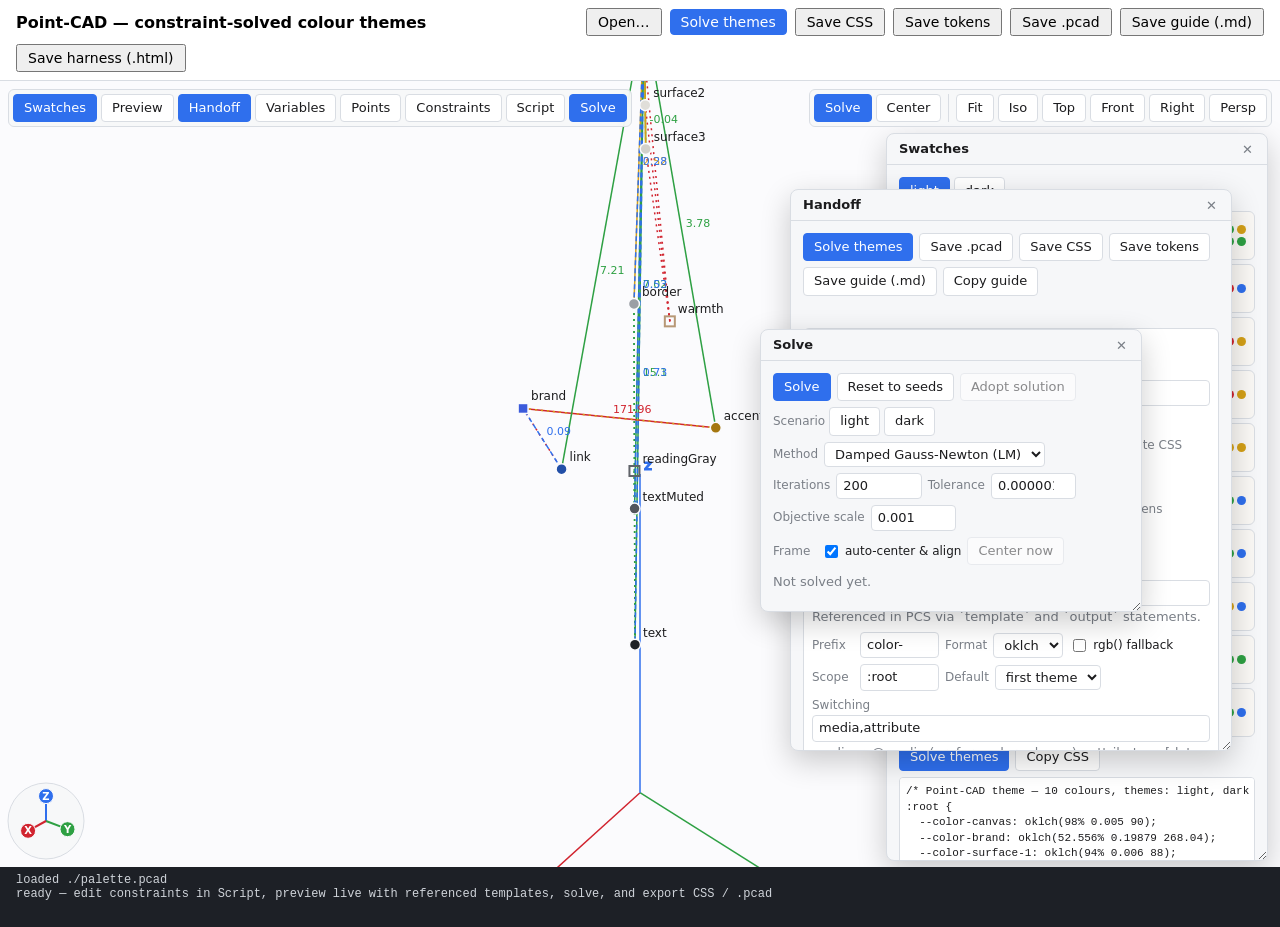
<file: demo/theme.html>
<!doctype html>
<html lang="en">
<head>
    <meta charset="utf-8"/>
    <title>Point-CAD — theme designer</title>
    <meta content="width=device-width, initial-scale=1" name="viewport"/>
    <style>
        html,
        body {
            margin: 0;
            height: 100%;
            font: 14px system-ui,
            sans-serif;
            background: #eef0f3;
        }

        header {
            display: flex;
            gap: 8px;
            align-items: center;
            flex-wrap: wrap;
            padding: 8px 16px;
            background: #fff;
            border-bottom: 1px solid #d9dde3;
        }

        header h1 {
            font-size: 16px;
            margin: 0 auto 0 0;
        }

        point-cad {
            display: block;
            height: calc(100vh - 54px - 60px);
        }

        #log {
            height: 60px;
            overflow: auto;
            margin: 0;
            padding: 6px 16px;
            font: 12px ui-monospace,
            Menlo,
            Consolas,
            monospace;
            background: #1d2026;
            color: #cfd3d9;
            box-sizing: border-box;
        }

        button {
            font: inherit;
            padding: 4px 10px;
        }

        button.primary {
            background: #2f6fed;
            border: 1px solid #2f6fed;
            color: #fff;
            border-radius: 4px;
        }
    </style>
</head>
<body>
<header>
    <h1>Point-CAD — constraint-solved colour themes</h1>
    <button
            data-action="open"
            title="Open a saved harness (.html), a sketch (.pcad / .json) — or drop one on the viewport"
    >
        Open…
    </button>
    <button class="primary" data-action="solve">Solve themes</button>
    <button data-export="css">Save CSS</button>
    <button data-export="tokens">Save tokens</button>
    <button data-export="pcad">Save .pcad</button>
    <button data-export="md">Save guide (.md)</button>
    <button data-export="html">Save harness (.html)</button>
</header>

<!-- Swatches: the solved palette. Preview: the sample page and its HTML/CSS
   templates. Handoff: emitter options, the token table, the migration-guide
   fields and the evidence (working notes). "Save guide (.md)" writes the
   integration guide for a human or an agent from those fields; "Save
   harness (.html)" writes this page with the sketch and every field embedded. -->
<point-cad
        id="cad"
        open="swatches,handoff,solve"
        panels="swatches,preview,handoff,variables,points,constraints,script,solve"
        src="./palette.pcad"
></point-cad>
<pre id="log"></pre>

<!-- Handoff document. This demo page carries none (its sketch comes from src=
   above). A harness written by demo/analyze.op.md or by "Save harness (.html)"
   carries the sketch and every field in a block like the one below; when the
   block is present it wins over src= (drop the attribute in a saved copy so it
   does not fetch anything), which makes the file self-contained:

   <script type="application/json" id="theme-doc">
   {
     "pcad": "space oklab\nunits none deg\ngamut srgb\n…",
     "doc": {
       "project": "My app",
       "prefix": "color-", "format": "oklch", "scope": ":root",
       "switchMode": "media,attribute", "defaultTheme": "", "fallback": false,
       "summary": "…", "replacements": "…", "plumbing": "…", "alpha": "…",
       "skip": "…", "order": "…", "findings": "…",
       "inventory": "…", "tokenMap": "…", "relations": "…", "expected": "…",
       "preview": { "html": "<h2>…</h2>", "css": "body { … }" }
     }
   }
   </script>

   Every prose field is markdown; preview.html / preview.css are raw markup
   and CSS; fields left out fall back to the defaults. See demo/analyze.op.md
   §3 for what each field must contain. -->

<script type="module">
    import {bootHarness} from '../extensions/theme/ui/harness.js';

    bootHarness(document.getElementById('cad'), {log: document.getElementById('log')});
</script>
</body>
</html>
</file>
